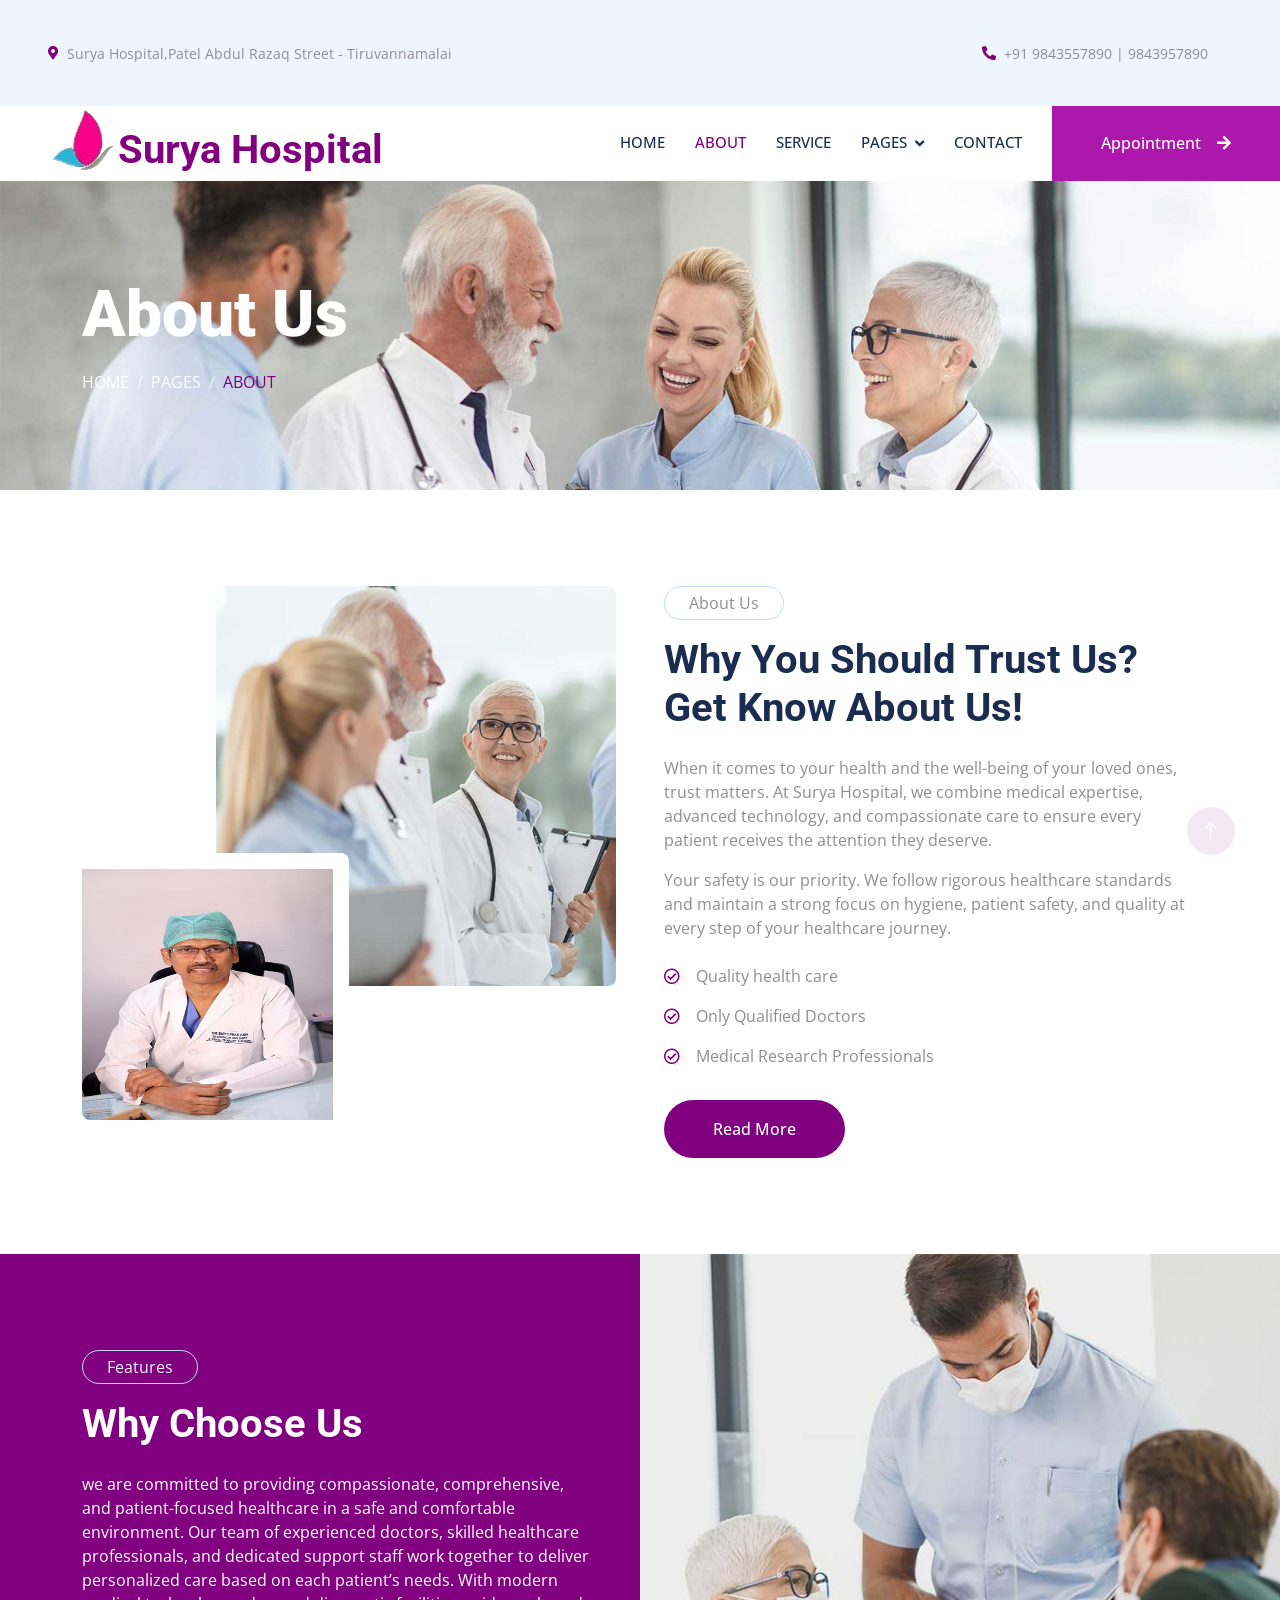
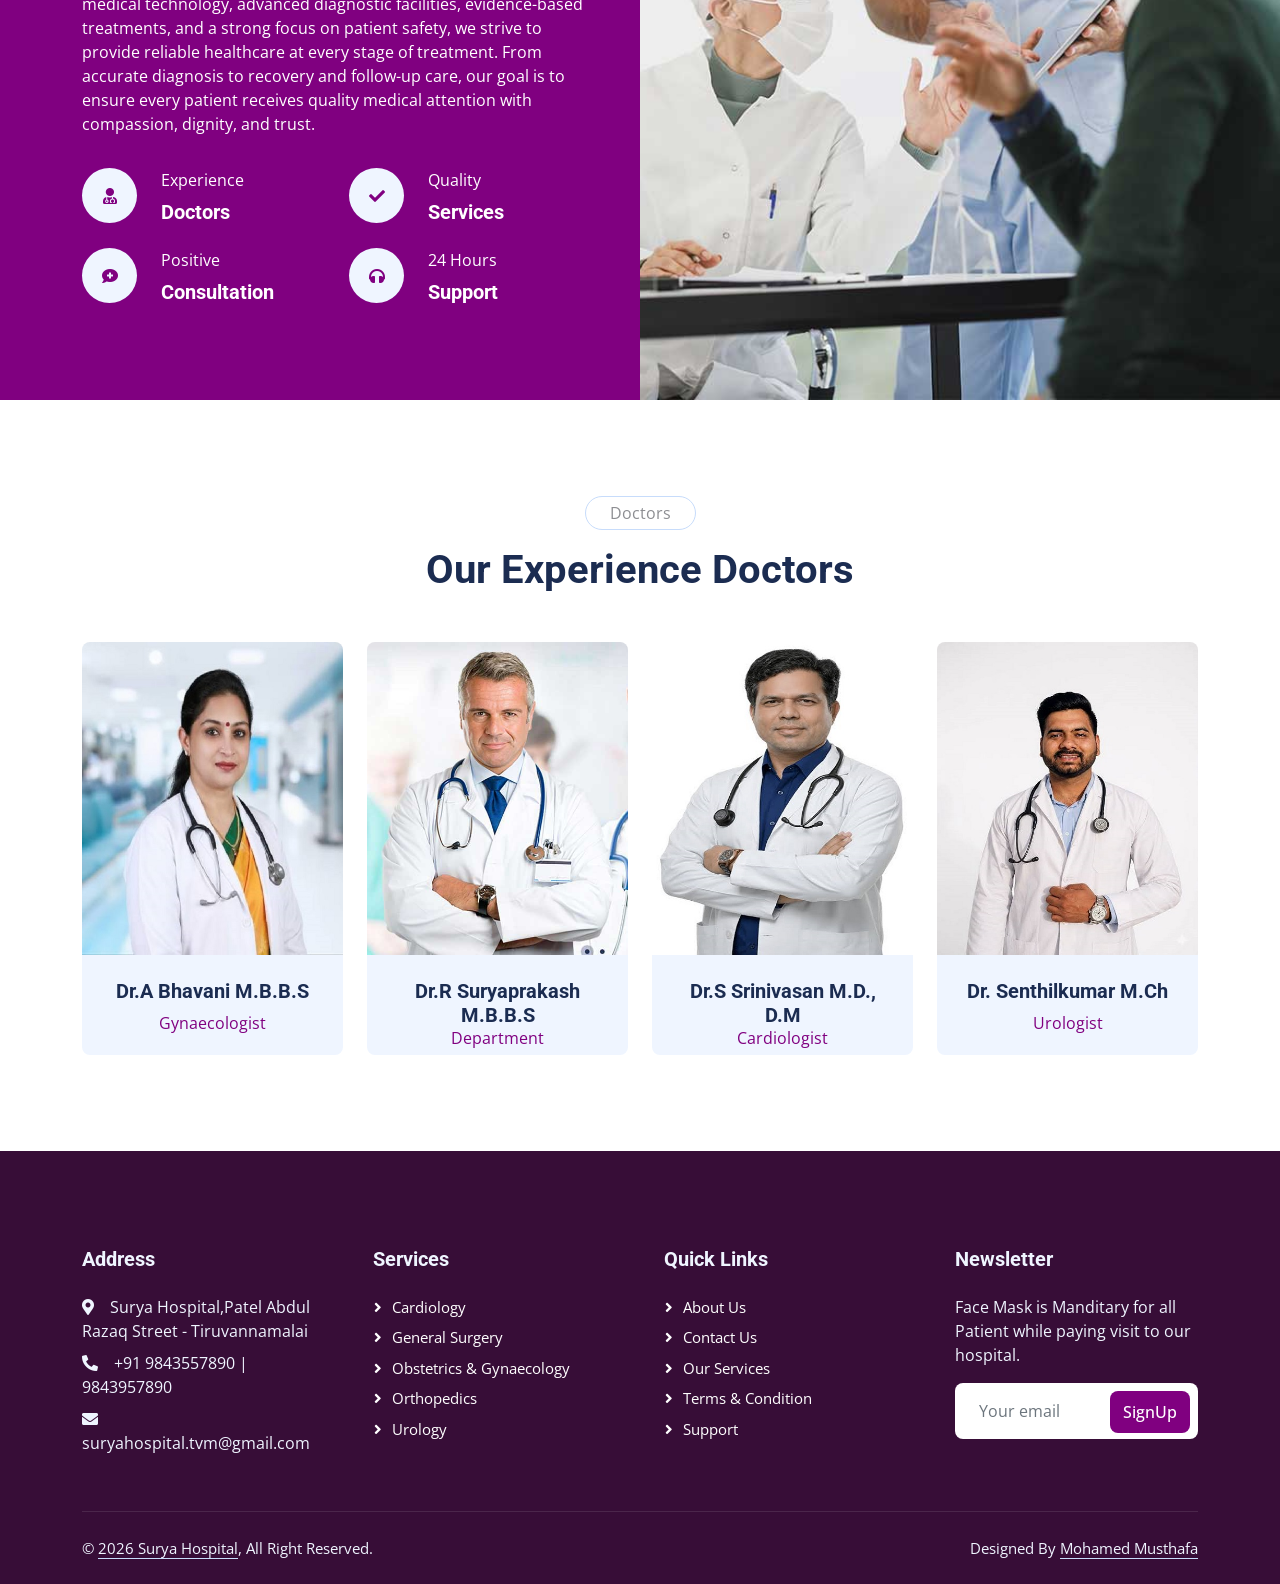
<file: about.html>
<!DOCTYPE html>
<html lang="en">

<head>
    <meta charset="utf-8">
    <title>Surya_Hospital_Tiruvannamalai</title>
    <meta content="width=device-width, initial-scale=1.0" name="viewport">
    <meta content="" name="keywords">
    <meta content="" name="description">

    <!-- Favicon -->
    <link href="img/favicon.ico" rel="icon">

    <!-- Google Web Fonts -->
    <link rel="preconnect" href="https://fonts.googleapis.com">
    <link rel="preconnect" href="https://fonts.gstatic.com" crossorigin>
    <link href="https://fonts.googleapis.com/css2?family=Open+Sans:wght@400;500&family=Roboto:wght@500;700;900&display=swap" rel="stylesheet"> 

    <!-- Icon Font Stylesheet -->
    <link href="https://cdnjs.cloudflare.com/ajax/libs/font-awesome/5.10.0/css/all.min.css" rel="stylesheet">
    <link href="https://cdn.jsdelivr.net/npm/bootstrap-icons@1.4.1/font/bootstrap-icons.css" rel="stylesheet">

    <!-- Libraries Stylesheet -->
    <link href="lib/animate/animate.min.css" rel="stylesheet">
    <link href="lib/owlcarousel/assets/owl.carousel.min.css" rel="stylesheet">
    <link href="lib/tempusdominus/css/tempusdominus-bootstrap-4.min.css" rel="stylesheet" />

    <!-- Customized Bootstrap Stylesheet -->
    <link href="css/bootstrap.min.css" rel="stylesheet">

    <!-- Stylesheet Link -->
    <link href="css/style.css" rel="stylesheet">
</head>

<body>
    <!-- Spinner Start -->
    <div id="spinner" class="show bg-white position-fixed translate-middle w-100 vh-100 top-50 start-50 d-flex align-items-center justify-content-center">
        <div class="spinner-grow " style="width: 3rem; height: 3rem; color:purple;" role="status">
            <span class="sr-only">Loading...</span>
        </div>
    </div>
    <!-- Spinner End -->


    <!-- Topbar Start -->
    <div class="container-fluid bg-light p-0 wow fadeIn" data-wow-delay="0.1s">
        <div class="row gx-0 d-none d-lg-flex">
            <div class="col-lg-7 px-5 text-start">
                <div class="h-100 d-inline-flex align-items-center py-3 me-4">
                    <small class="fa fa-map-marker-alt  me-2" style="color: purple;"></small>
                    <small>Surya Hospital,Patel Abdul Razaq Street - Tiruvannamalai</small>
                </div>
                <div class="h-100 d-inline-flex align-items-center py-3">
                    <small class="far fa-clock  me-2"style="color: purple;"></small>
                    <small>Mon - Sat : 09.00 AM - 09.00 PM</small>
                </div>
            </div>
            <div class="col-lg-5 px-5 text-end">
                <div class="h-100 d-inline-flex align-items-center py-3 me-4">
                    <small class="fa fa-phone-alt  me-2"style="color: purple;"></small>
                    <small>+91 9843557890 |  9843957890 </small>
                </div>
            </div>
        </div>
    </div>
    <!-- Topbar End -->


    <!-- Navbar Start -->
    <nav class="navbar navbar-expand-lg bg-white navbar-light sticky-top p-0 wow fadeIn" data-wow-delay="0.1s">
        <a href="index.html" class="navbar-brand d-flex align-items-center px-4 px-lg-5">
            <h1 class="mt-4" style="color: purple;"><img class="mb-4" src="img/logo.png">Surya Hospital</h1>
        </a>
        
        <button type="button" class="navbar-toggler me-4" data-bs-toggle="collapse" data-bs-target="#navbarCollapse">
            <span class="navbar-toggler-icon"></span>
        </button>
        <div class="collapse navbar-collapse" id="navbarCollapse">
            <div class="navbar-nav ms-auto p-4 p-lg-0">
                <a href="index.html" class="nav-item nav-link ">Home</a>
                <a href="about.html" class="nav-item nav-link active"style="color: purple;">About</a>
                <a href="service.html" class="nav-item nav-link">Service</a>
                <div class="nav-item dropdown">
                    <a href="#" class="nav-link dropdown-toggle" data-bs-toggle="dropdown">Pages</a>
                    <div class="dropdown-menu rounded-0 rounded-bottom m-0">
                        <a href="feature.html" class="dropdown-item">Feature</a>
                        <a href="team.html" class="dropdown-item">Our Doctor</a>
                        <a href="appointment.html" class="dropdown-item">Appointment</a>
                        <a href="404.html" class="dropdown-item">404 Page</a>
                    </div>
                </div>
                <a href="contact.html" class="nav-item nav-link">Contact</a>
            </div>
            <a href="" class="btn rounded-0 py-4 px-lg-5 d-none d-lg-block" style="background-color: rgb(172, 24, 172); color: #fff;">Appointment<i class="fa fa-arrow-right ms-3"></i></a>
        </div>
    </nav>
    <!-- Navbar End -->


    <!-- Page Header Start -->
    <div class="container-fluid page-header py-5 mb-5 wow fadeIn" data-wow-delay="0.1s">
        <div class="container py-5">
            <h1 class="display-3 text-white mb-3 animated slideInDown">About Us</h1>
            <nav aria-label="breadcrumb animated slideInDown">
                <ol class="breadcrumb text-uppercase mb-0">
                    <li class="breadcrumb-item"><a class="text-white" href="#">Home</a></li>
                    <li class="breadcrumb-item"><a class="text-white" href="#">Pages</a></li>
                    <li class="breadcrumb-item  active" aria-current="page"style="color:purple;">About</li>
                </ol>
            </nav>
        </div>
    </div>
    <!-- Page Header End -->


    <!-- About Start -->
    <div class="container-xxl py-5">
        <div class="container">
            <div class="row g-5">
                <div class="col-lg-6 wow fadeIn" data-wow-delay="0.1s">
                    <div class="d-flex flex-column">
                        <img class="img-fluid rounded w-75 align-self-end" src="img/about-1.jpg" alt="">
                        <img class="img-fluid rounded w-50 bg-white pt-3 pe-3" src="img/about-2.jpg" alt="" style="margin-top: -25%;">
                    </div>
                </div>
                <div class="col-lg-6 wow fadeIn" data-wow-delay="0.5s">
                    <p class="d-inline-block border rounded-pill py-1 px-4">About Us</p>
                    <h1 class="mb-4">Why You Should Trust Us? Get Know About Us!</h1>
                    <p>When it comes to your health and the well-being of your loved ones, trust matters. At Surya Hospital, we combine medical expertise, advanced technology, and compassionate care to ensure every patient receives the attention they deserve.</p>
                    <p class="mb-4">Your safety is our priority. We follow rigorous healthcare standards and maintain a strong focus on hygiene, patient safety, and quality at every step of your healthcare journey.</p>
                    <p><i class="far fa-check-circle  me-3" style="color: purple;"></i>Quality health care</p>
                    <p><i class="far fa-check-circle  me-3" style="color: purple;"></i>Only Qualified Doctors</p>
                    <p><i class="far fa-check-circle  me-3" style="color: purple;"></i>Medical Research Professionals</p>
                    <a class="btn  rounded-pill py-3 px-5 mt-3" href="service" style="background-color: purple; color: #fff;">Read More</a>
                </div>
            </div>
        </div>
    </div>
    <!-- About End -->


    <!-- Feature Start -->
    <div class="container-fluid  overflow-hidden my-5 px-lg-0" style="background-color:purple">
        <div class="container feature px-lg-0">
            <div class="row g-0 mx-lg-0">
                <div class="col-lg-6 feature-text py-5 wow fadeIn" data-wow-delay="0.1s">
                    <div class="p-lg-5 ps-lg-0">
                        <p class="d-inline-block border rounded-pill text-light py-1 px-4">Features</p>
                        <h1 class="text-white mb-4">Why Choose Us</h1>
                        <p class="text-white mb-4 pb-2">we are committed to providing compassionate, comprehensive, and patient-focused healthcare in a safe and comfortable environment. Our team of experienced doctors, skilled healthcare professionals, and dedicated support staff work together to deliver personalized care based on each patient’s needs. With modern medical technology, advanced diagnostic facilities, evidence-based treatments, and a strong focus on patient safety, we strive to provide reliable healthcare at every stage of treatment. From accurate diagnosis to recovery and follow-up care, our goal is to ensure every patient receives quality medical attention with compassion, dignity, and trust.</p>
                        <div class="row g-4">
                            <div class="col-6">
                                <div class="d-flex align-items-center">
                                    <div class="d-flex flex-shrink-0 align-items-center justify-content-center rounded-circle bg-light" style="width: 55px; height: 55px;">
                                        <i class="fa fa-user-md "style="color: purple;"></i>
                                    </div>
                                    <div class="ms-4">
                                        <p class="text-white mb-2">Experience</p>
                                        <h5 class="text-white mb-0">Doctors</h5>
                                    </div>
                                </div>
                            </div>
                            <div class="col-6">
                                <div class="d-flex align-items-center">
                                    <div class="d-flex flex-shrink-0 align-items-center justify-content-center rounded-circle bg-light" style="width: 55px; height: 55px;">
                                        <i class="fa fa-check"style="color: purple;"></i>
                                    </div>
                                    <div class="ms-4">
                                        <p class="text-white mb-2">Quality</p>
                                        <h5 class="text-white mb-0">Services</h5>
                                    </div>
                                </div>
                            </div>
                            <div class="col-6">
                                <div class="d-flex align-items-center">
                                    <div class="d-flex flex-shrink-0 align-items-center justify-content-center rounded-circle bg-light" style="width: 55px; height: 55px;">
                                        <i class="fa fa-comment-medical"style="color: purple;"></i>
                                    </div>
                                    <div class="ms-4">
                                        <p class="text-white mb-2">Positive</p>
                                        <h5 class="text-white mb-0">Consultation</h5>
                                    </div>
                                </div>
                            </div>
                            <div class="col-6">
                                <div class="d-flex align-items-center">
                                    <div class="d-flex flex-shrink-0 align-items-center justify-content-center rounded-circle bg-light" style="width: 55px; height: 55px;">
                                        <i class="fa fa-headphones"style="color: purple;"></i>
                                    </div>
                                    <div class="ms-4">
                                        <p class="text-white mb-2">24 Hours</p>
                                        <h5 class="text-white mb-0">Support</h5>
                                    </div>
                                </div>
                            </div>
                        </div>
                    </div>
                </div>
                <div class="col-lg-6 pe-lg-0 wow fadeIn" data-wow-delay="0.5s" style="min-height: 400px;">
                    <div class="position-relative h-100">
                        <img class="position-absolute img-fluid w-100 h-100" src="img/feature.jpg" style="object-fit: cover;" alt="">
                    </div>
                </div>
            </div>
        </div>
    </div>
    <!-- Feature End -->


    <!-- Team Start -->
    <div class="container-xxl py-5">
        <div class="container">
            <div class="text-center mx-auto mb-5 wow fadeInUp" data-wow-delay="0.1s" style="max-width: 600px;">
                <p class="d-inline-block border rounded-pill py-1 px-4">Doctors</p>
                <h1>Our Experience Doctors</h1>
            </div>
            <div class="row g-4">
                <div class="col-lg-3 col-md-6 wow fadeInUp" data-wow-delay="0.1s">
                    <div class="team-item position-relative rounded overflow-hidden">
                        <div class="overflow-hidden">
                            <img class="img-fluid" src="img/team-1.jpg" alt="">
                        </div>
                        <div class="team-text bg-light text-center p-4">
                            <h5>Dr.A Bhavani M.B.B.S</h5>
                            <p style="color: purple;">Gynaecologist</p>
                        </div>
                    </div>
                </div>
                <div class="col-lg-3 col-md-6 wow fadeInUp" data-wow-delay="0.3s">
                    <div class="team-item position-relative rounded overflow-hidden">
                        <div class="overflow-hidden">
                            <img class="img-fluid" src="img/team-2.jpg" alt="">
                        </div>
                        <div class="team-text bg-light text-center p-4">
                            <h5 style="margin-bottom: -1px;">Dr.R Suryaprakash M.B.B.S</h5>
                            <p style="color: purple;">Department</p>
                        </div>
                    </div>
                </div>
                <div class="col-lg-3 col-md-6 wow fadeInUp" data-wow-delay="0.5s">
                    <div class="team-item position-relative rounded overflow-hidden">
                        <div class="overflow-hidden">
                            <img class="img-fluid" src="img/team-3.jfif" alt="">
                        </div>
                        <div class="team-text bg-light text-center p-4">
                            <h5 style="margin-bottom: -1px;">Dr.S Srinivasan M.D., D.M</h5>
                            <p style="color: purple; margin-bottom: 5px;">Cardiologist</p>
                        </div>
                    </div>
                </div>
                <div class="col-lg-3 col-md-6 wow fadeInUp" data-wow-delay="0.7s">
                    <div class="team-item position-relative rounded overflow-hidden">
                        <div class="overflow-hidden">
                            <img class="img-fluid" src="img/team-4.jpg" alt="">
                        </div>
                        <div class="team-text bg-light text-center p-4">
                            <h5>Dr. Senthilkumar M.Ch</h5>
                            <p style="color: purple;">Urologist</p>
                        </div>
                    </div>
                </div>
            </div>
        </div>
    </div>
    <!-- Team End -->

    <!-- Footer Start -->
    <div class="container-fluid  text-light footer mt-5 pt-5 wow fadeIn" data-wow-delay="0.1s" style="background-color: rgb(55, 13, 55);">
        <div class="container py-5">
            <div class="row g-5">
                <div class="col-lg-3 col-md-6">
                    <h5 class="text-light mb-4">Address</h5>
                    <p class="mb-2"><i class="fa fa-map-marker-alt me-3"></i>Surya Hospital,Patel Abdul Razaq Street - Tiruvannamalai</p>
                    <p class="mb-2"><i class="fa fa-phone-alt me-3"></i>+91 9843557890 | 9843957890</p>
                    <p class="mb-2"><i class="fa fa-envelope me-3"></i>suryahospital.tvm@gmail.com</p>
                </div>
                <div class="col-lg-3 col-md-6">
                    <h5 class="text-light mb-4">Services</h5>
                    <a class="btn btn-link" href="">Cardiology</a>
                    <a class="btn btn-link" href="">General Surgery</a>
                    <a class="btn btn-link" href="">Obstetrics & Gynaecology</a>
                    <a class="btn btn-link" href="">Orthopedics</a>
                    <a class="btn btn-link" href="">Urology</a>
                </div>
                <div class="col-lg-3 col-md-6">
                    <h5 class="text-light mb-4">Quick Links</h5>
                    <a class="btn btn-link" href="">About Us</a>
                    <a class="btn btn-link" href="">Contact Us</a>
                    <a class="btn btn-link" href="">Our Services</a>
                    <a class="btn btn-link" href="">Terms & Condition</a>
                    <a class="btn btn-link" href="">Support</a>
                </div>
                <div class="col-lg-3 col-md-6">
                    <h5 class="text-light mb-4">Newsletter</h5>
                    <p>Face Mask is Manditary for all Patient while paying visit to our hospital.</p>
                    <div class="position-relative mx-auto" style="max-width: 400px;">
                        <input class="form-control border-0 w-100 py-3 ps-4 pe-5" type="text" placeholder="Your email">
                        <button type="button" class="btn  py-2 position-absolute top-0 end-0 mt-2 me-2" style="background-color: purple; color: #fff;">SignUp</button>
                    </div>
                </div>
            </div>
        </div>
        <div class="container">
            <div class="copyright">
                <div class="row">
                    <div class="col-md-6 text-center text-md-start mb-3 mb-md-0">
                        &copy; <a class="border-bottom" href="#">2026 Surya Hospital</a>, All Right Reserved.
                    </div>
                    <div class="col-md-6 text-center text-md-end">
                        
                        Designed By <a class="border-bottom" href="https://htmlcodex.com">Mohamed Musthafa</a>
                    </div>
                </div>
            </div>
        </div>
    </div>
    <!-- Footer End -->


    <!-- Back to Top -->
    <a href="#" class="btn btn-lg  btn-lg-square rounded-circle back-to-top"style="background-color: purple; color: #fff;"><i class="bi bi-arrow-up"></i></a>


    <!-- JavaScript Libraries -->
    <script src="https://code.jquery.com/jquery-3.4.1.min.js"></script>
    <script src="https://cdn.jsdelivr.net/npm/bootstrap@5.0.0/dist/js/bootstrap.bundle.min.js"></script>
    <script src="lib/wow/wow.min.js"></script>
    <script src="lib/easing/easing.min.js"></script>
    <script src="lib/waypoints/waypoints.min.js"></script>
    <script src="lib/counterup/counterup.min.js"></script>
    <script src="lib/owlcarousel/owl.carousel.min.js"></script>
    <script src="lib/tempusdominus/js/moment.min.js"></script>
    <script src="lib/tempusdominus/js/moment-timezone.min.js"></script>
    <script src="lib/tempusdominus/js/tempusdominus-bootstrap-4.min.js"></script>

    <!-- JavaScript-->
    <script src="js/main.js"></script>
</body>

</html>
</file>
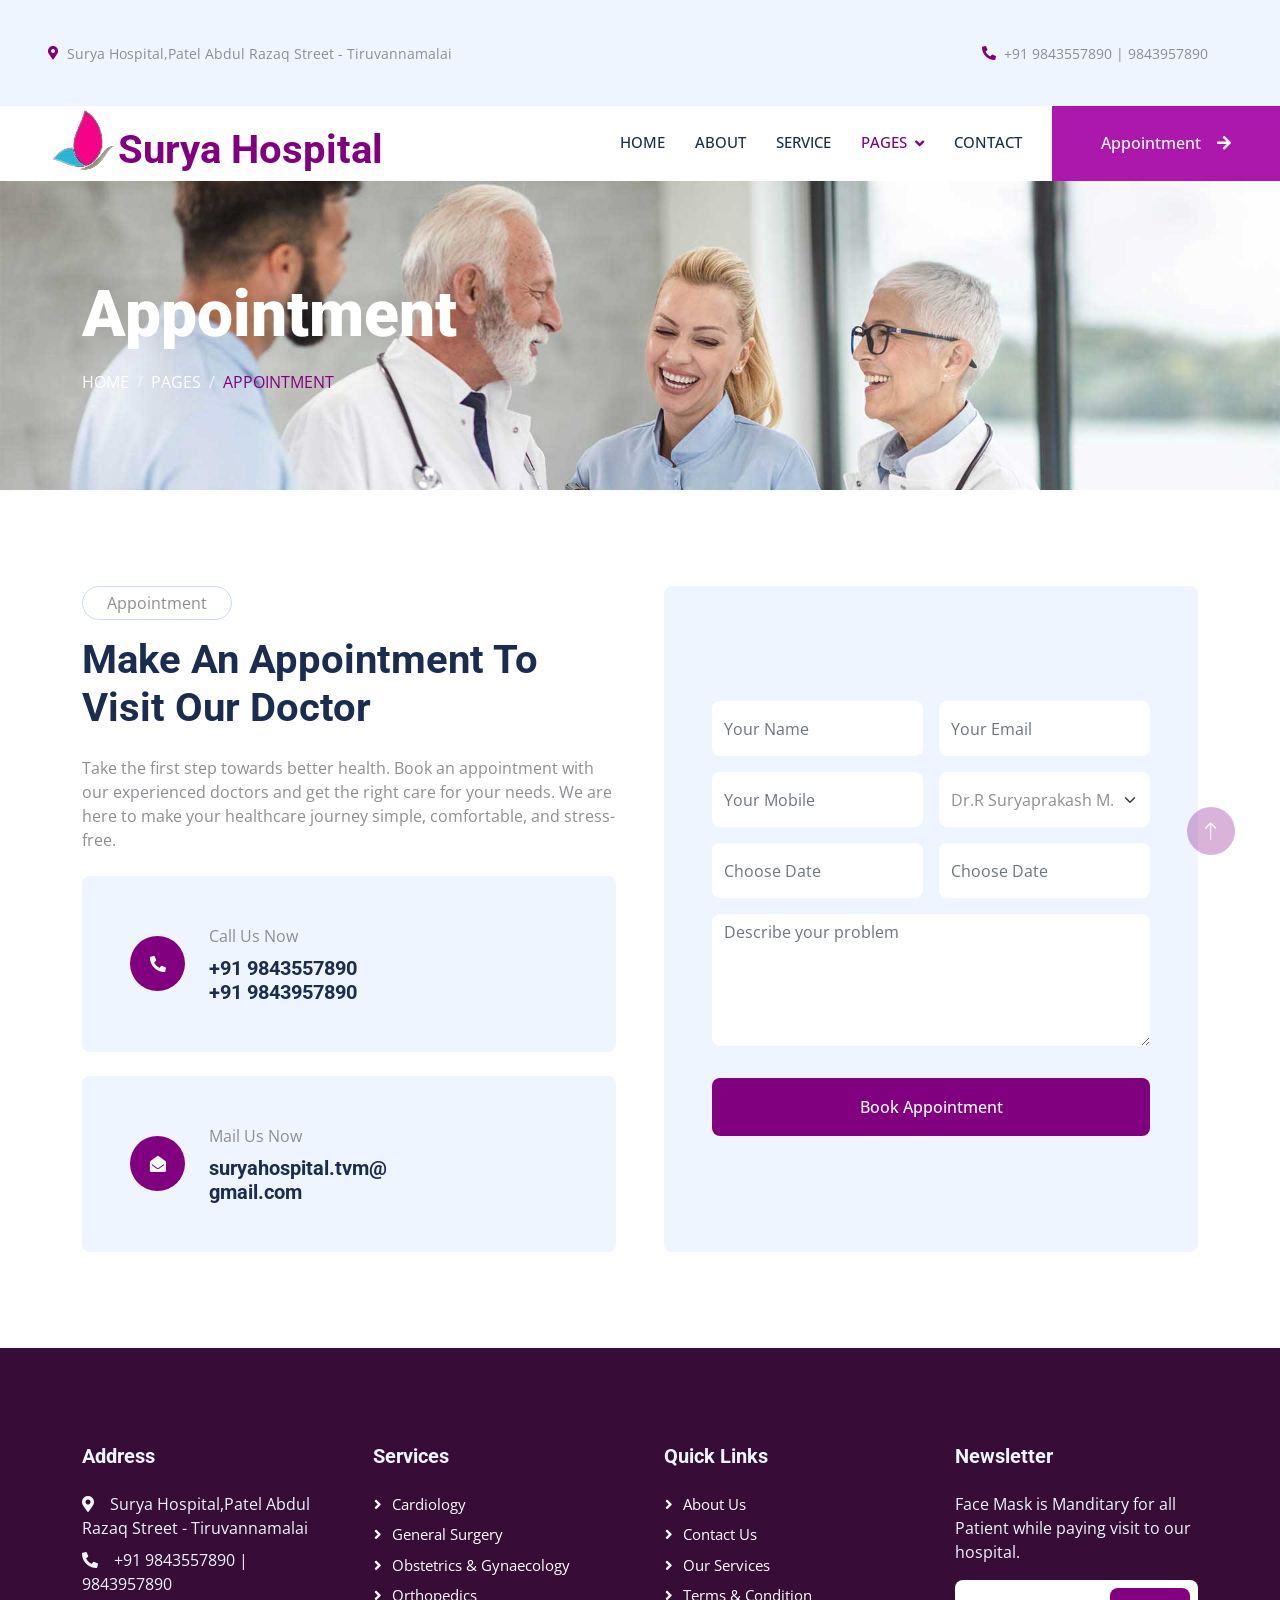
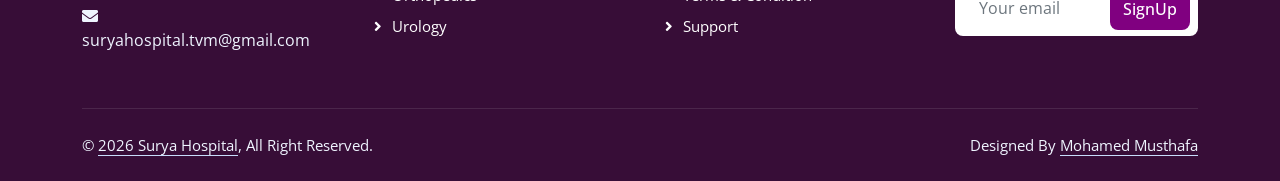
<file: appointment.html>
<!DOCTYPE html>
<html lang="en">

<head>
    <meta charset="utf-8">
    <title>Surya_Hospital_Tiruvannamalai</title>
    <meta content="width=device-width, initial-scale=1.0" name="viewport">
    <meta content="" name="keywords">
    <meta content="" name="description">

    <!-- Favicon -->
    <link href="img/favicon.ico" rel="icon">

    <!-- Google Web Fonts -->
    <link rel="preconnect" href="https://fonts.googleapis.com">
    <link rel="preconnect" href="https://fonts.gstatic.com" crossorigin>
    <link href="https://fonts.googleapis.com/css2?family=Open+Sans:wght@400;500&family=Roboto:wght@500;700;900&display=swap" rel="stylesheet"> 

    <!-- Icon Font Stylesheet -->
    <link href="https://cdnjs.cloudflare.com/ajax/libs/font-awesome/5.10.0/css/all.min.css" rel="stylesheet">
    <link href="https://cdn.jsdelivr.net/npm/bootstrap-icons@1.4.1/font/bootstrap-icons.css" rel="stylesheet">

    <!-- Libraries Stylesheet -->
    <link href="lib/animate/animate.min.css" rel="stylesheet">
    <link href="lib/owlcarousel/assets/owl.carousel.min.css" rel="stylesheet">
    <link href="lib/tempusdominus/css/tempusdominus-bootstrap-4.min.css" rel="stylesheet" />

    <!-- Customized Bootstrap Stylesheet -->
    <link href="css/bootstrap.min.css" rel="stylesheet">

    <!-- Stylesheet Link -->
    <link href="css/style.css" rel="stylesheet">
</head>

<body>
    <!-- Spinner Start -->
    <div id="spinner" class="show bg-white position-fixed translate-middle w-100 vh-100 top-50 start-50 d-flex align-items-center justify-content-center">
        <div class="spinner-grow " style="width: 3rem; height: 3rem; color:purple;" role="status">
            <span class="sr-only">Loading...</span>
        </div>
    </div>
    <!-- Spinner End -->


    <!-- Topbar Start -->
    <div class="container-fluid bg-light p-0 wow fadeIn" data-wow-delay="0.1s">
        <div class="row gx-0 d-none d-lg-flex">
            <div class="col-lg-7 px-5 text-start">
                <div class="h-100 d-inline-flex align-items-center py-3 me-4">
                    <small class="fa fa-map-marker-alt  me-2" style="color: purple;"></small>
                    <small>Surya Hospital,Patel Abdul Razaq Street - Tiruvannamalai</small>
                </div>
                <div class="h-100 d-inline-flex align-items-center py-3">
                    <small class="far fa-clock  me-2"style="color: purple;"></small>
                    <small>Mon - Sat : 09.00 AM - 09.00 PM</small>
                </div>
            </div>
            <div class="col-lg-5 px-5 text-end">
                <div class="h-100 d-inline-flex align-items-center py-3 me-4">
                    <small class="fa fa-phone-alt  me-2"style="color: purple;"></small>
                    <small>+91 9843557890 |  9843957890 </small>

                </div>
                


            </div>
        </div>
    </div>
    <!-- Topbar End -->


    <!-- Navbar Start -->
    <nav class="navbar navbar-expand-lg bg-white navbar-light sticky-top p-0 wow fadeIn" data-wow-delay="0.1s">
        <a href="index.html" class="navbar-brand d-flex align-items-center px-4 px-lg-5">
            <h1 class="mt-4" style="color: purple;"><img class="mb-4" src="img/logo.png">Surya Hospital</h1>
        </a>
        
        <button type="button" class="navbar-toggler me-4" data-bs-toggle="collapse" data-bs-target="#navbarCollapse">
            <span class="navbar-toggler-icon"></span>
        </button>
        <div class="collapse navbar-collapse" id="navbarCollapse">
            <div class="navbar-nav ms-auto p-4 p-lg-0">
                <a href="index.html" class="nav-item nav-link">Home</a>
                <a href="about.html" class="nav-item nav-link">About</a>
                <a href="service.html" class="nav-item nav-link">Service</a>
                <div class="nav-item dropdown">
                    <a href="#" class="nav-link dropdown-toggle active" data-bs-toggle="dropdown"style="color: purple;">Pages</a>
                    <div class="dropdown-menu rounded-0 rounded-bottom m-0">
                        <a href="feature.html" class="dropdown-item">Feature</a>
                        <a href="team.html" class="dropdown-item">Our Doctor</a>
                        <a href="appointment.html" class="dropdown-item">Appointment</a>
                        <a href="404.html" class="dropdown-item">404 Page</a>
                    </div>
                </div>
                <a href="contact.html" class="nav-item nav-link">Contact</a>
            </div>
            <a href="" class="btn rounded-0 py-4 px-lg-5 d-none d-lg-block" style="background-color: rgb(172, 24, 172); color: #fff;">Appointment<i class="fa fa-arrow-right ms-3"></i></a>
        </div>
    </nav>
    <!-- Navbar End -->


    <!-- Page Header Start -->
    <div class="container-fluid page-header py-5 mb-5 wow fadeIn" data-wow-delay="0.1s">
        <div class="container py-5">
            <h1 class="display-3 text-white mb-3 animated slideInDown">Appointment</h1>
            <nav aria-label="breadcrumb animated slideInDown">
                <ol class="breadcrumb text-uppercase mb-0">
                    <li class="breadcrumb-item"><a class="text-white" href="#">Home</a></li>
                    <li class="breadcrumb-item"><a class="text-white" href="#">Pages</a></li>
                    <li class="breadcrumb-item  active" aria-current="page"style="color:purple;">Appointment</li>
                </ol>
            </nav>
        </div>
    </div>
    <!-- Page Header End -->


    <!-- Appointment Start -->
    <div class="container-xxl py-5">
        <div class="container">
            <div class="row g-5">
                <div class="col-lg-6 wow fadeInUp" data-wow-delay="0.1s">
                    <p class="d-inline-block border rounded-pill py-1 px-4">Appointment</p>
                    <h1 class="mb-4">Make An Appointment To Visit Our Doctor</h1>
                    <p class="mb-4">Take the first step towards better health. Book an appointment with our experienced doctors and get the right care for your needs. We are here to make your healthcare journey simple, comfortable, and stress-free.</p>
                    <div class="bg-light rounded d-flex align-items-center p-5 mb-4">
                        <div class="d-flex flex-shrink-0 align-items-center justify-content-center rounded-circle " style="width: 55px; height: 55px;background-color: purple;">
                            <i class="fa fa-phone-alt "style="color: #fff;"></i>
                        </div>
                        <div class="ms-4">
                            <p class="mb-2">Call Us Now</p>
                            <h5 class="mb-0">+91 9843557890 <br> +91 9843957890 </h5>
                        </div>
                    </div>
                    <div class="bg-light rounded d-flex align-items-center p-5">
                        <div class="d-flex flex-shrink-0 align-items-center justify-content-center rounded-circle " style="width: 55px; height: 55px;background-color: purple;">
                            <i class="fa fa-envelope-open "style="color: #fff;"></i>
                        </div>
                        <div class="ms-4">
                            <p class="mb-2">Mail Us Now</p>
                            <h5 class="mb-0">suryahospital.tvm@<br>gmail.com</h5>
                        </div>
                    </div>
                </div>
                <div class="col-lg-6 wow fadeInUp" data-wow-delay="0.5s">
                    <div class="bg-light rounded h-100 d-flex align-items-center p-5">
                        <form>
                            <div class="row g-3">
                                <div class="col-12 col-sm-6">
                                    <input type="text" class="form-control border-0" placeholder="Your Name" style="height: 55px;">
                                </div>
                                <div class="col-12 col-sm-6">
                                    <input type="email" class="form-control border-0" placeholder="Your Email" style="height: 55px;">
                                </div>
                                <div class="col-12 col-sm-6">
                                    <input type="text" class="form-control border-0" placeholder="Your Mobile" style="height: 55px;">
                                </div>
                                <div class="col-12 col-sm-6">
                                    <select class="form-select border-0" style="height: 55px;">
                                        <option selected>Dr.R Suryaprakash M.B.B.S (General Surgeon)</option>
                                        <option value="1">Dr.A Bhavani M.B.B.S (Gynaecologist)</option>
                                        <option value="2">Dr.R Suryaprakash M.B.B.S (cardio)</option>
                                        <option value="3">Dr. Senthilkumar M.Ch (urology)</option>
                                    </select>
                                </div>
                                <div class="col-12 col-sm-6">
                                    <div class="date" id="date" data-target-input="nearest">
                                        <input type="text"
                                            class="form-control border-0 datetimepicker-input"
                                            placeholder="Choose Date" data-target="#date" data-toggle="datetimepicker" style="height: 55px;">
                                    </div>
                                </div>
                                <div class="col-12 col-sm-6">
                                    <div class="time" id="time" data-target-input="nearest">
                                        <input type="text"
                                            class="form-control border-0 datetimepicker-input"
                                            placeholder="Choose Date" data-target="#time" data-toggle="datetimepicker" style="height: 55px;">
                                    </div>
                                </div>
                                <div class="col-12">
                                    <textarea class="form-control border-0" rows="5" placeholder="Describe your problem"></textarea>
                                </div>
                                <div class="col-12">
                                    <button class="btn  w-100 py-3 mt-3" type="submit"style="background-color: purple; color:#fff">Book Appointment</button>
                                </div>
                            </div>
                        </form>
                    </div>
                </div>
            </div>
        </div>
    </div>
    <!-- Appointment End -->
        

    <!-- Footer Start -->
    <div class="container-fluid  text-light footer mt-5 pt-5 wow fadeIn" data-wow-delay="0.1s" style="background-color: rgb(55, 13, 55);">
        <div class="container py-5">
            <div class="row g-5">
                <div class="col-lg-3 col-md-6">
                    <h5 class="text-light mb-4">Address</h5>
                    <p class="mb-2"><i class="fa fa-map-marker-alt me-3"></i>Surya Hospital,Patel Abdul Razaq Street - Tiruvannamalai</p>
                    <p class="mb-2"><i class="fa fa-phone-alt me-3"></i>+91 9843557890 | 9843957890</p>
                    <p class="mb-2"><i class="fa fa-envelope me-3"></i>suryahospital.tvm@gmail.com</p>
                </div>
                <div class="col-lg-3 col-md-6">
                    <h5 class="text-light mb-4">Services</h5>
                    <a class="btn btn-link" href="">Cardiology</a>
                    <a class="btn btn-link" href="">General Surgery</a>
                    <a class="btn btn-link" href="">Obstetrics & Gynaecology</a>
                    <a class="btn btn-link" href="">Orthopedics</a>
                    <a class="btn btn-link" href="">Urology</a>
                </div>
                <div class="col-lg-3 col-md-6">
                    <h5 class="text-light mb-4">Quick Links</h5>
                    <a class="btn btn-link" href="">About Us</a>
                    <a class="btn btn-link" href="">Contact Us</a>
                    <a class="btn btn-link" href="">Our Services</a>
                    <a class="btn btn-link" href="">Terms & Condition</a>
                    <a class="btn btn-link" href="">Support</a>
                </div>
                <div class="col-lg-3 col-md-6">
                    <h5 class="text-light mb-4">Newsletter</h5>
                    <p>Face Mask is Manditary for all Patient while paying visit to our hospital.</p>
                    <div class="position-relative mx-auto" style="max-width: 400px;">
                        <input class="form-control border-0 w-100 py-3 ps-4 pe-5" type="text" placeholder="Your email">
                        <button type="button" class="btn  py-2 position-absolute top-0 end-0 mt-2 me-2" style="background-color: purple; color: #fff;">SignUp</button>
                    </div>
                </div>
            </div>
        </div>
        <div class="container">
            <div class="copyright">
                <div class="row">
                    <div class="col-md-6 text-center text-md-start mb-3 mb-md-0">
                        &copy; <a class="border-bottom" href="#">2026 Surya Hospital</a>, All Right Reserved.
                    </div>
                    <div class="col-md-6 text-center text-md-end">
                        
                        Designed By <a class="border-bottom" href="https://htmlcodex.com">Mohamed Musthafa</a>
                    </div>
                </div>
            </div>
        </div>
    </div>
    <!-- Footer End -->


    <!-- Back to Top -->
    <a href="#" class="btn btn-lg  btn-lg-square rounded-circle back-to-top"style="background-color: purple; color: #fff;"><i class="bi bi-arrow-up"></i></a>


    <!-- JavaScript Libraries -->
    <script src="https://code.jquery.com/jquery-3.4.1.min.js"></script>
    <script src="https://cdn.jsdelivr.net/npm/bootstrap@5.0.0/dist/js/bootstrap.bundle.min.js"></script>
    <script src="lib/wow/wow.min.js"></script>
    <script src="lib/easing/easing.min.js"></script>
    <script src="lib/waypoints/waypoints.min.js"></script>
    <script src="lib/counterup/counterup.min.js"></script>
    <script src="lib/owlcarousel/owl.carousel.min.js"></script>
    <script src="lib/tempusdominus/js/moment.min.js"></script>
    <script src="lib/tempusdominus/js/moment-timezone.min.js"></script>
    <script src="lib/tempusdominus/js/tempusdominus-bootstrap-4.min.js"></script>

    <!-- JavaScript-->
    <script src="js/main.js"></script>
</body>

</html>
</file>
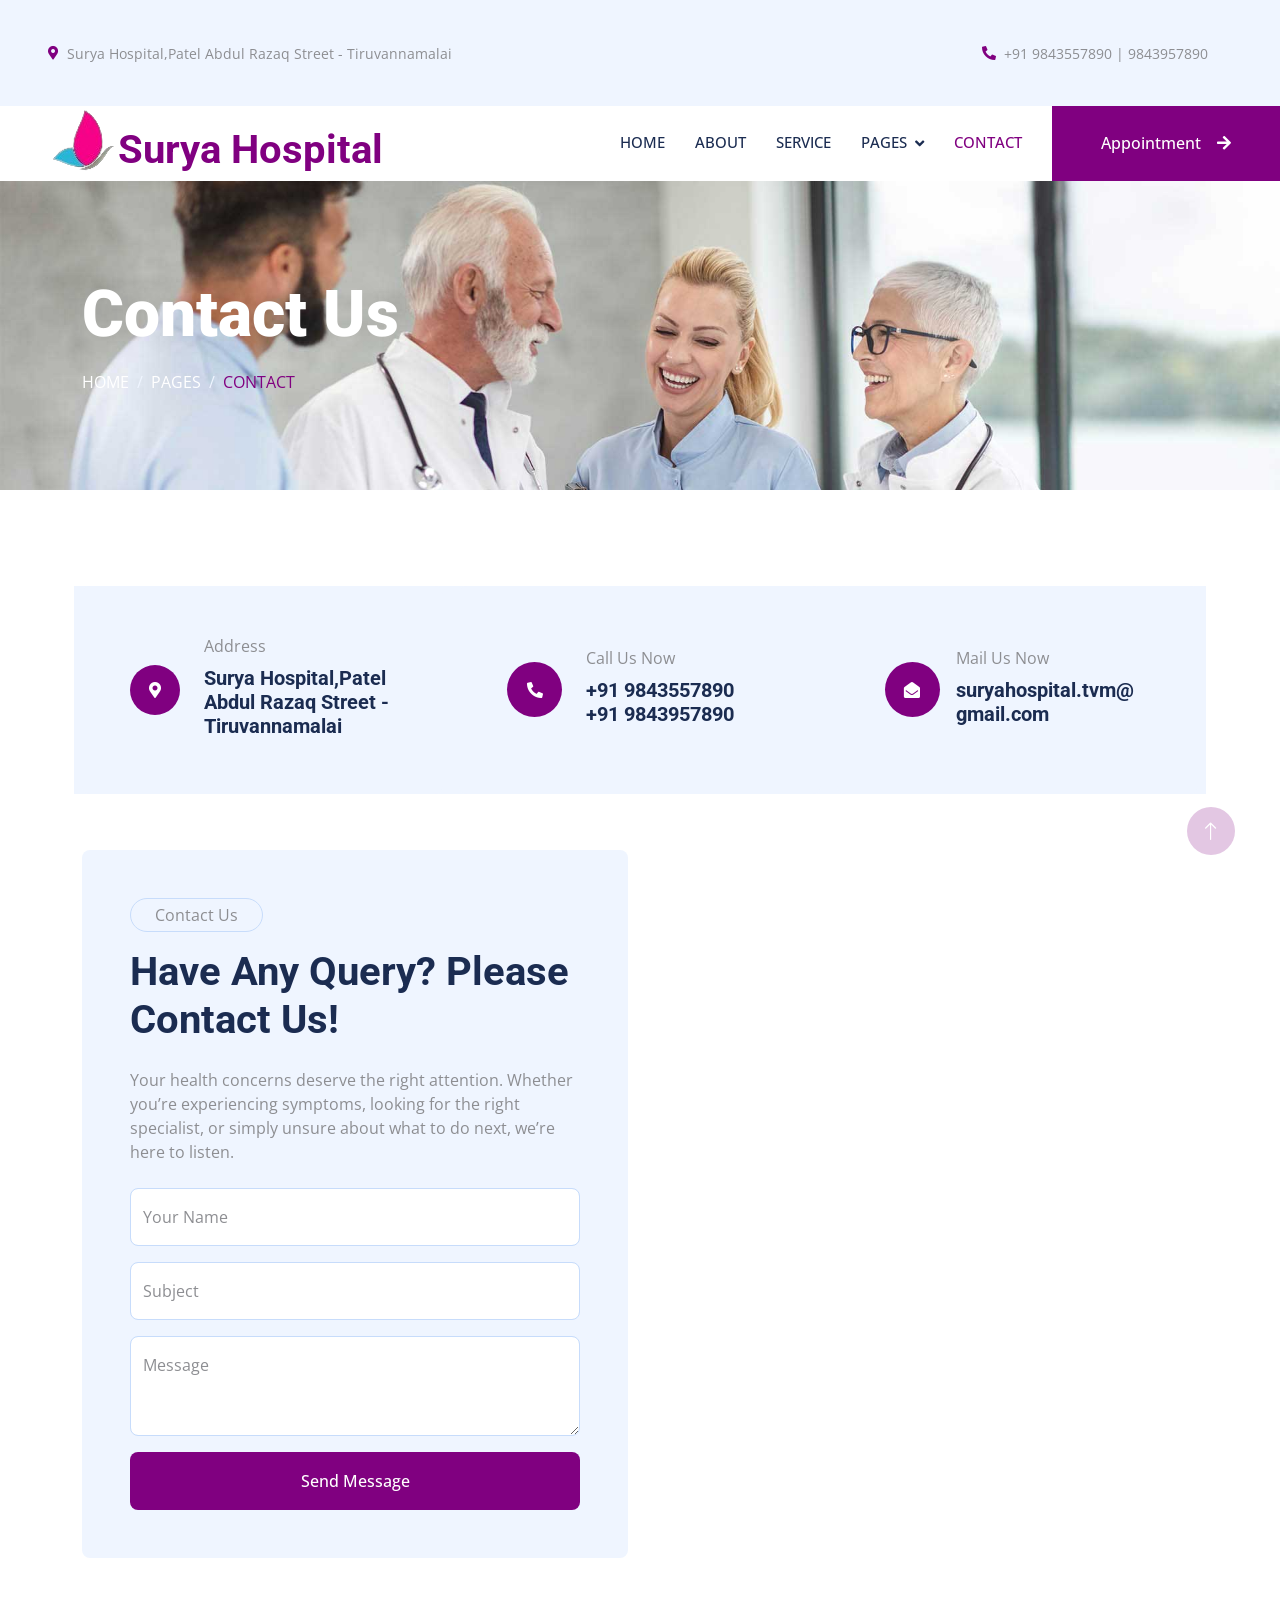
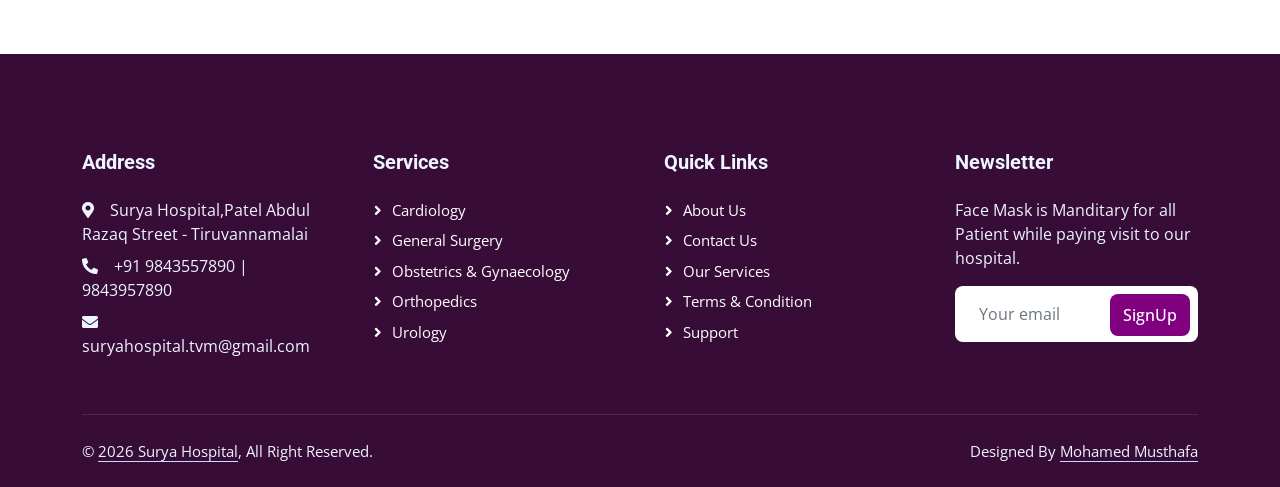
<file: contact.html>
<!DOCTYPE html>
<html lang="en">

<head>
    <meta charset="utf-8">
    <title>Surya_Hospital_Tiruvannamalai</title>
    <meta content="width=device-width, initial-scale=1.0" name="viewport">
    <meta content="" name="keywords">
    <meta content="" name="description">

    <!-- Favicon -->
    <link href="img/favicon.ico" rel="icon">

    <!-- Google Web Fonts -->
    <link rel="preconnect" href="https://fonts.googleapis.com">
    <link rel="preconnect" href="https://fonts.gstatic.com" crossorigin>
    <link href="https://fonts.googleapis.com/css2?family=Open+Sans:wght@400;500&family=Roboto:wght@500;700;900&display=swap" rel="stylesheet"> 

    <!-- Icon Font Stylesheet -->
    <link href="https://cdnjs.cloudflare.com/ajax/libs/font-awesome/5.10.0/css/all.min.css" rel="stylesheet">
    <link href="https://cdn.jsdelivr.net/npm/bootstrap-icons@1.4.1/font/bootstrap-icons.css" rel="stylesheet">

    <!-- Libraries Stylesheet -->
    <link href="lib/animate/animate.min.css" rel="stylesheet">
    <link href="lib/owlcarousel/assets/owl.carousel.min.css" rel="stylesheet">
    <link href="lib/tempusdominus/css/tempusdominus-bootstrap-4.min.css" rel="stylesheet" />

    <!-- Customized Bootstrap Stylesheet -->
    <link href="css/bootstrap.min.css" rel="stylesheet">

    <!-- Stylesheet Link -->
    <link href="css/style.css" rel="stylesheet">
</head>

<body>
    <!-- Spinner Start -->
    <div id="spinner" class="show bg-white position-fixed translate-middle w-100 vh-100 top-50 start-50 d-flex align-items-center justify-content-center">
        <div class="spinner-grow " style="width: 3rem; height: 3rem; color:purple;" role="status">
            <span class="sr-only">Loading...</span>
        </div>
    </div>
    <!-- Spinner End -->


    <!-- Topbar Start -->
    <div class="container-fluid bg-light p-0 wow fadeIn" data-wow-delay="0.1s">
        <div class="row gx-0 d-none d-lg-flex">
            <div class="col-lg-7 px-5 text-start">
                <div class="h-100 d-inline-flex align-items-center py-3 me-4">
                    <small class="fa fa-map-marker-alt  me-2" style="color: purple;"></small>
                    <small>Surya Hospital,Patel Abdul Razaq Street - Tiruvannamalai</small>
                </div>
                <div class="h-100 d-inline-flex align-items-center py-3">
                    <small class="far fa-clock  me-2"style="color: purple;"></small>
                    <small>Mon - Sat : 09.00 AM - 09.00 PM</small>
                </div>
            </div>
            <div class="col-lg-5 px-5 text-end">
                <div class="h-100 d-inline-flex align-items-center py-3 me-4">
                    <small class="fa fa-phone-alt  me-2"style="color: purple;"></small>
                    <small>+91 9843557890 |  9843957890 </small>
                </div>
            
            </div>
        </div>
    </div>
    <!-- Topbar End -->


    <!-- Navbar Start -->
    <nav class="navbar navbar-expand-lg bg-white navbar-light sticky-top p-0 wow fadeIn" data-wow-delay="0.1s">
        <a href="index.html" class="navbar-brand d-flex align-items-center px-4 px-lg-5">
            <h1 class="mt-4" style="color: purple;"><img class="mb-4" src="img/logo.png">Surya Hospital</h1>
        </a>
        <button type="button" class="navbar-toggler me-4" data-bs-toggle="collapse" data-bs-target="#navbarCollapse">
            <span class="navbar-toggler-icon"></span>
        </button>
        <div class="collapse navbar-collapse" id="navbarCollapse">
            <div class="navbar-nav ms-auto p-4 p-lg-0">
                <a href="index.html" class="nav-item nav-link">Home</a>
                <a href="about.html" class="nav-item nav-link">About</a>
                <a href="service.html" class="nav-item nav-link">Service</a>
                <div class="nav-item dropdown">
                    <a href="#" class="nav-link dropdown-toggle" data-bs-toggle="dropdown">Pages</a>
                    <div class="dropdown-menu rounded-0 rounded-bottom m-0">
                        <a href="feature.html" class="dropdown-item">Feature</a>
                        <a href="team.html" class="dropdown-item">Our Doctor</a>
                        <a href="appointment.html" class="dropdown-item">Appointment</a>
                        
                        <a href="404.html" class="dropdown-item">404 Page</a>
                    </div>
                </div>
                <a href="contact.html" class="nav-item nav-link active" style="color: purple;">Contact</a>
            </div>
            <a href="" class="btn rounded-0 py-4 px-lg-5 d-none d-lg-block"style="background-color:purple; color:#fff;">Appointment<i class="fa fa-arrow-right ms-3"></i></a>
        </div>
    </nav>
    <!-- Navbar End -->


    <!-- Page Header Start -->
    <div class="container-fluid page-header py-5 mb-5 wow fadeIn" data-wow-delay="0.1s">
        <div class="container py-5">
            <h1 class="display-3 text-white mb-3 animated slideInDown">Contact Us</h1>
            <nav aria-label="breadcrumb animated slideInDown">
                <ol class="breadcrumb text-uppercase mb-0">
                    <li class="breadcrumb-item"><a class="text-white" href="#">Home</a></li>
                    <li class="breadcrumb-item"><a class="text-white" href="#">Pages</a></li>
                    <li class="breadcrumb-item active" aria-current="page" style="color: purple;">Contact</li>
                </ol>
            </nav>
        </div>
    </div>
    <!-- Page Header End -->


    <!-- Contact Start -->
    <div class="container-xxl py-5">
        <div class="container">
            <div class="row g-3">
                <div class="col-12 col-sm-6 col-md-4 bg-light mb-2">
                    <div class="h-100 bg-light rounded d-flex align-items-center p-5">
                        <div class="d-flex flex-shrink-0 align-items-center justify-content-center rounded-circle" style="width: 50px; height: 50px; background-color: purple;">
                            <i class="fa fa-map-marker-alt" style="color: #fff;"></i>
                        </div>
                        <div class="ms-4">
                            <p class="mb-2">Address</p>
                            <h5>Surya Hospital,Patel Abdul Razaq Street - Tiruvannamalai</h5>
                        </div>
                    </div>
                </div>
                <div class="col-12 col-sm-6 col-md-4 bg-light mb-2">
                    <div class="h-100 bg-light rounded d-flex align-items-center p-5">
                        <div class="d-flex flex-shrink-0 align-items-center justify-content-center rounded-circle" style="width: 55px; height: 55px; background-color: purple;">
                            <i class="fa fa-phone-alt text-white"></i>
                        </div>
                        <div class="ms-4">
                            <p class="mb-2">Call Us Now</p>
                            <h5>+91 9843557890 <br> +91 9843957890 </h5>
                        </div>
                    </div>
                </div>
                <div class="col-12 col-sm-6 col-md-4 bg-light mb-2">
                    <div class="h-100 bg-light rounded d-flex align-items-center p-5">
                        <div class="d-flex flex-shrink-0 align-items-center justify-content-center rounded-circle" style="width: 55px; height: 55px;background-color: purple;">
                            <i class="fa fa-envelope-open text-white"></i>
                        </div>
                        <div class="ms-3">
                            <p class="mb-2">Mail Us Now</p>
                            <h5>suryahospital.tvm@ <br> gmail.com</h5>
                        </div>
                    </div>
                </div>
            </div>
            <div class="row mt-5">
                <div class="col-lg-6 wow fadeIn" data-wow-delay="0.1s">
                    <div class="bg-light rounded p-5">
                        <p class="d-inline-block border rounded-pill py-1 px-4">Contact Us</p>
                        <h1 class="mb-4">Have Any Query? Please Contact Us!</h1>
                        <p class="mb-4">Your health concerns deserve the right attention. Whether you’re experiencing symptoms, looking for the right specialist, or simply unsure about what to do next, we’re here to listen.</p>
                        <form>
                            <div class="row g-3">
                                <div class="col-12">
                                    <div class="form-floating">
                                        <input type="text" class="form-control" id="name" placeholder="Your Name">
                                        <label for="name">Your Name</label>
                                    </div>
                                </div>
                                <div class="col-12">
                                    <div class="form-floating">
                                        <input type="text" class="form-control" id="subject" placeholder="Subject">
                                        <label for="subject">Subject</label>
                                    </div>
                                </div>
                                <div class="col-12">
                                    <div class="form-floating">
                                        <textarea class="form-control" placeholder="Leave a message here" id="message" style="height: 100px"></textarea>
                                        <label for="message">Message</label>
                                    </div>
                                </div>
                                <div class="col-12">
                                    <button class="btn w-100 py-3" type="submit" style="background-color: purple; color: #fff;">Send Message</button>
                                </div>
                            </div>
                        </form>
                    </div>
                </div>
            </div>
        </div>
    </div>
    <!-- Contact End -->


    <!-- Footer Start -->
    <div class="container-fluid  text-light footer mt-5 pt-5 wow fadeIn" data-wow-delay="0.1s" style="background-color: rgb(55, 13, 55);">
        <div class="container py-5">
            <div class="row g-5">
                <div class="col-lg-3 col-md-6">
                    <h5 class="text-light mb-4">Address</h5>
                    <p class="mb-2"><i class="fa fa-map-marker-alt me-3"></i>Surya Hospital,Patel Abdul Razaq Street - Tiruvannamalai</p>
                    <p class="mb-2"><i class="fa fa-phone-alt me-3"></i>+91 9843557890 | 9843957890</p>
                    <p class="mb-2"><i class="fa fa-envelope me-3"></i>suryahospital.tvm@gmail.com</p>
                </div>
                <div class="col-lg-3 col-md-6">
                    <h5 class="text-light mb-4">Services</h5>
                    <a class="btn btn-link" href="">Cardiology</a>
                    <a class="btn btn-link" href="">General Surgery</a>
                    <a class="btn btn-link" href="">Obstetrics & Gynaecology</a>
                    <a class="btn btn-link" href="">Orthopedics</a>
                    <a class="btn btn-link" href="">Urology</a>
                </div>
                <div class="col-lg-3 col-md-6">
                    <h5 class="text-light mb-4">Quick Links</h5>
                    <a class="btn btn-link" href="">About Us</a>
                    <a class="btn btn-link" href="">Contact Us</a>
                    <a class="btn btn-link" href="">Our Services</a>
                    <a class="btn btn-link" href="">Terms & Condition</a>
                    <a class="btn btn-link" href="">Support</a>
                </div>
                <div class="col-lg-3 col-md-6">
                    <h5 class="text-light mb-4">Newsletter</h5>
                    <p>Face Mask is Manditary for all Patient while paying visit to our hospital.</p>
                    <div class="position-relative mx-auto" style="max-width: 400px;">
                        <input class="form-control border-0 w-100 py-3 ps-4 pe-5" type="text" placeholder="Your email">
                        <button type="button" class="btn  py-2 position-absolute top-0 end-0 mt-2 me-2" style="background-color: purple; color: #fff;">SignUp</button>
                    </div>
                </div>
            </div>
        </div>
        <div class="container">
            <div class="copyright">
                <div class="row">
                    <div class="col-md-6 text-center text-md-start mb-3 mb-md-0">
                        &copy; <a class="border-bottom" href="#">2026 Surya Hospital</a>, All Right Reserved.
                    </div>
                    <div class="col-md-6 text-center text-md-end">
                        
                        Designed By <a class="border-bottom" href="https://htmlcodex.com">Mohamed Musthafa</a>
                    </div>
                </div>
            </div>
        </div>
    </div>
    <!-- Footer End -->


    <!-- Back to Top -->
    <a href="#" class="btn btn-lg  btn-lg-square rounded-circle back-to-top"style="background-color: purple; color: #fff;"><i class="bi bi-arrow-up"></i></a>


    <!-- JavaScript Libraries -->
    <script src="https://code.jquery.com/jquery-3.4.1.min.js"></script>
    <script src="https://cdn.jsdelivr.net/npm/bootstrap@5.0.0/dist/js/bootstrap.bundle.min.js"></script>
    <script src="lib/wow/wow.min.js"></script>
    <script src="lib/easing/easing.min.js"></script>
    <script src="lib/waypoints/waypoints.min.js"></script>
    <script src="lib/counterup/counterup.min.js"></script>
    <script src="lib/owlcarousel/owl.carousel.min.js"></script>
    <script src="lib/tempusdominus/js/moment.min.js"></script>
    <script src="lib/tempusdominus/js/moment-timezone.min.js"></script>
    <script src="lib/tempusdominus/js/tempusdominus-bootstrap-4.min.js"></script>

    <!-- JavaScript-->
    <script src="js/main.js"></script>
</body>

</html>
</file>
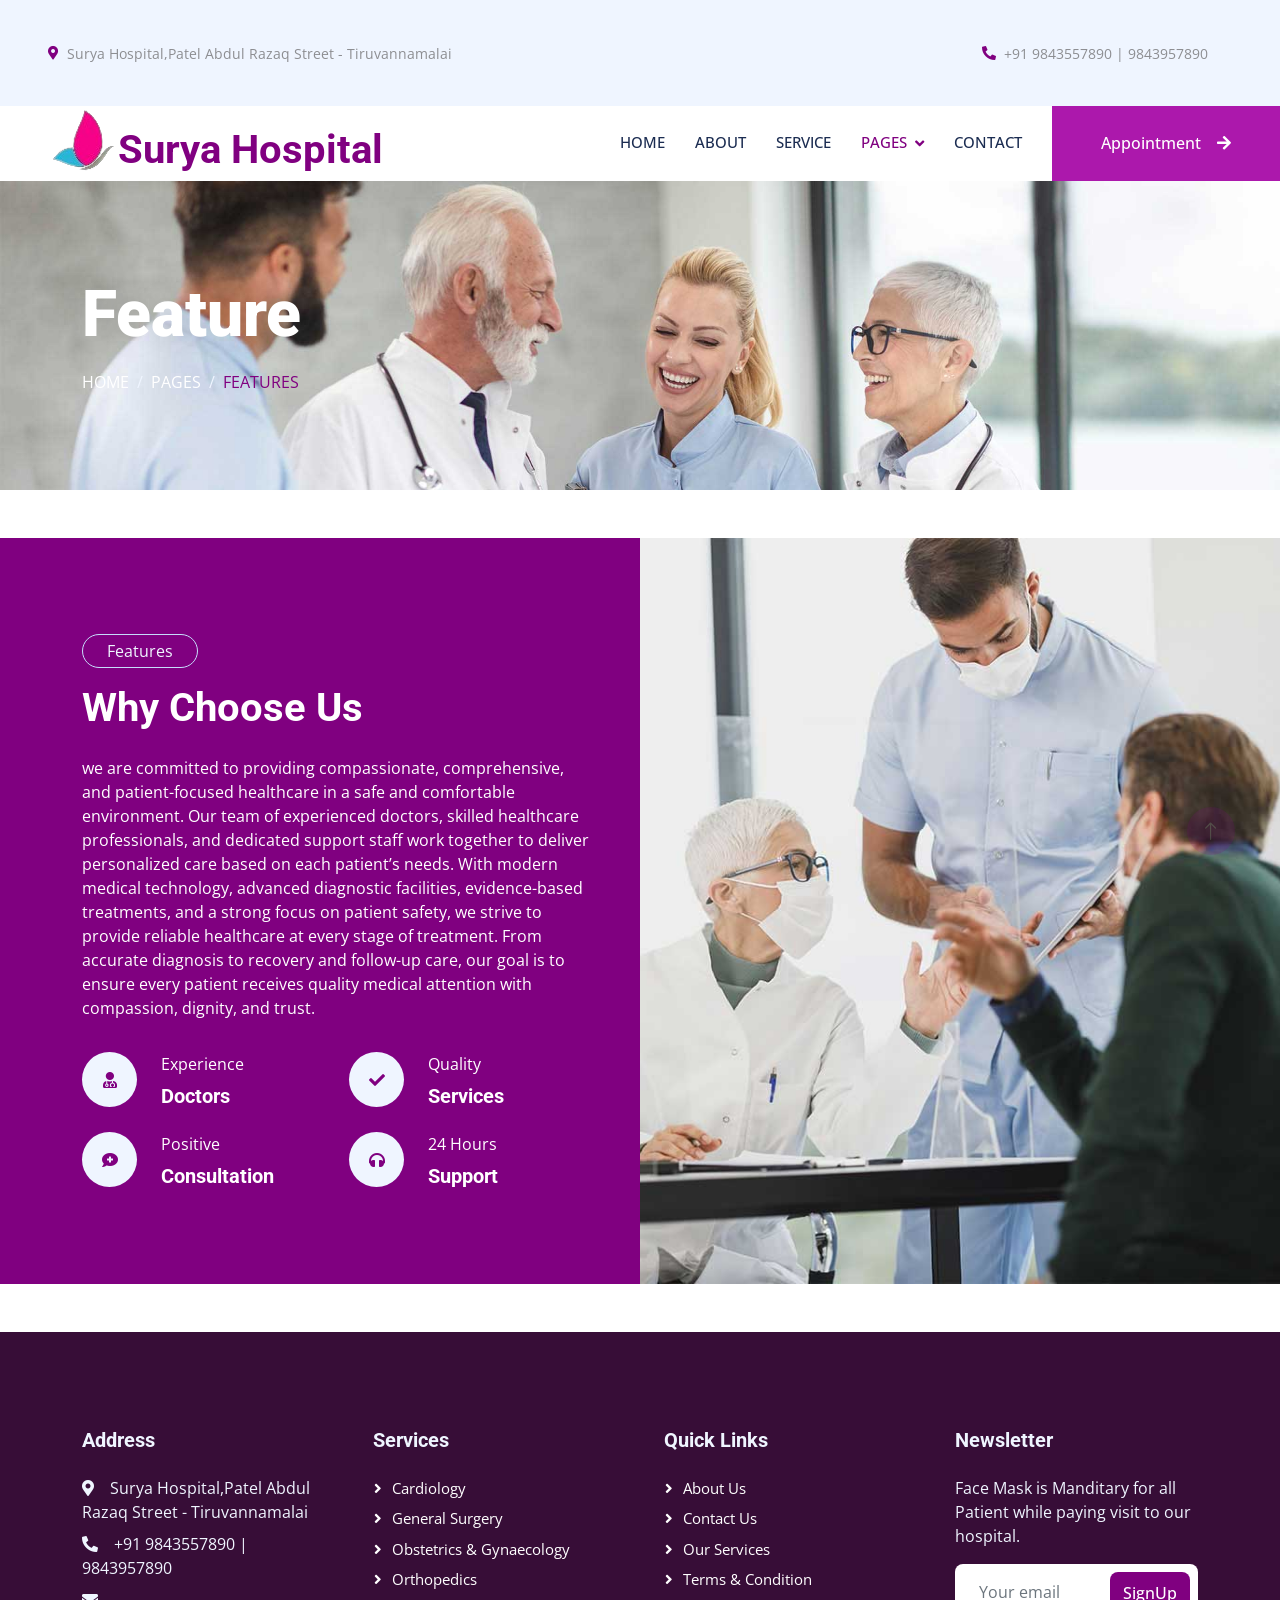
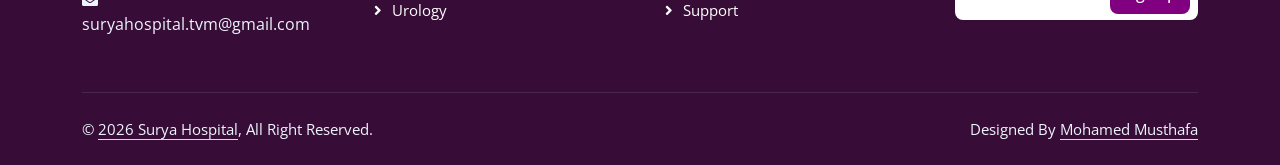
<file: feature.html>
<!DOCTYPE html>
<html lang="en">

<head>
    <meta charset="utf-8">
    <title>Surya_Hospital_Tiruvannamalai</title>
    <meta content="width=device-width, initial-scale=1.0" name="viewport">
    <meta content="" name="keywords">
    <meta content="" name="description">

    <!-- Favicon -->
    <link href="img/favicon.ico" rel="icon">

    <!-- Google Web Fonts -->
    <link rel="preconnect" href="https://fonts.googleapis.com">
    <link rel="preconnect" href="https://fonts.gstatic.com" crossorigin>
    <link href="https://fonts.googleapis.com/css2?family=Open+Sans:wght@400;500&family=Roboto:wght@500;700;900&display=swap" rel="stylesheet"> 

    <!-- Icon Font Stylesheet -->
    <link href="https://cdnjs.cloudflare.com/ajax/libs/font-awesome/5.10.0/css/all.min.css" rel="stylesheet">
    <link href="https://cdn.jsdelivr.net/npm/bootstrap-icons@1.4.1/font/bootstrap-icons.css" rel="stylesheet">

    <!-- Libraries Stylesheet -->
    <link href="lib/animate/animate.min.css" rel="stylesheet">
    <link href="lib/owlcarousel/assets/owl.carousel.min.css" rel="stylesheet">
    <link href="lib/tempusdominus/css/tempusdominus-bootstrap-4.min.css" rel="stylesheet" />

    <!-- Customized Bootstrap Stylesheet -->
    <link href="css/bootstrap.min.css" rel="stylesheet">

    <!-- Stylesheet Link -->
    <link href="css/style.css" rel="stylesheet">
</head>

<body>
    <!-- Spinner Start -->
    <div id="spinner" class="show bg-white position-fixed translate-middle w-100 vh-100 top-50 start-50 d-flex align-items-center justify-content-center">
        <div class="spinner-grow " style="width: 3rem; height: 3rem; color:purple;" role="status">
            <span class="sr-only">Loading...</span>
        </div>
    </div>
    <!-- Spinner End -->


    <!-- Topbar Start -->
    <div class="container-fluid bg-light p-0 wow fadeIn" data-wow-delay="0.1s">
        <div class="row gx-0 d-none d-lg-flex">
            <div class="col-lg-7 px-5 text-start">
                <div class="h-100 d-inline-flex align-items-center py-3 me-4">
                    <small class="fa fa-map-marker-alt  me-2" style="color: purple;"></small>
                    <small>Surya Hospital,Patel Abdul Razaq Street - Tiruvannamalai</small>
                </div>
                <div class="h-100 d-inline-flex align-items-center py-3">
                    <small class="far fa-clock  me-2"style="color: purple;"></small>
                    <small>Mon - Sat : 09.00 AM - 09.00 PM</small>
                </div>
            </div>
            <div class="col-lg-5 px-5 text-end">
                <div class="h-100 d-inline-flex align-items-center py-3 me-4">
                    <small class="fa fa-phone-alt  me-2"style="color: purple;"></small>
                    <small>+91 9843557890 |  9843957890 </small>

                </div>
            </div>
        </div>
    </div>
    <!-- Topbar End -->


    <!-- Navbar Start -->
    <nav class="navbar navbar-expand-lg bg-white navbar-light sticky-top p-0 wow fadeIn" data-wow-delay="0.1s">
        <a href="index.html" class="navbar-brand d-flex align-items-center px-4 px-lg-5">
            <h1 class="mt-4" style="color: purple;"><img class="mb-4" src="img/logo.png">Surya Hospital</h1>
        </a>
        
        <button type="button" class="navbar-toggler me-4" data-bs-toggle="collapse" data-bs-target="#navbarCollapse">
            <span class="navbar-toggler-icon"></span>
        </button>
        <div class="collapse navbar-collapse" id="navbarCollapse">
            <div class="navbar-nav ms-auto p-4 p-lg-0">
                <a href="index.html" class="nav-item nav-link">Home</a>
                <a href="about.html" class="nav-item nav-link">About</a>
                <a href="service.html" class="nav-item nav-link">Service</a>
                <div class="nav-item dropdown">
                    <a href="#" class="nav-link dropdown-toggle active" data-bs-toggle="dropdown" style="color: purple;">Pages</a>
                    <div class="dropdown-menu rounded-0 rounded-bottom m-0">
                        <a href="feature.html" class="dropdown-item">Feature</a>
                        <a href="team.html" class="dropdown-item">Our Doctor</a>
                        <a href="appointment.html" class="dropdown-item">Appointment</a>
                        <a href="404.html" class="dropdown-item">404 Page</a>
                    </div>
                </div>
                <a href="contact.html" class="nav-item nav-link">Contact</a>
            </div>
            <a href="" class="btn rounded-0 py-4 px-lg-5 d-none d-lg-block" style="background-color: rgb(172, 24, 172); color: #fff;">Appointment<i class="fa fa-arrow-right ms-3"></i></a>
        </div>
    </nav>
    <!-- Navbar End -->


    <!-- Page Header Start -->
    <div class="container-fluid page-header py-5 mb-5 wow fadeIn" data-wow-delay="0.1s">
        <div class="container py-5">
            <h1 class="display-3 text-white mb-3 animated slideInDown">Feature</h1>
            <nav aria-label="breadcrumb animated slideInDown">
                <ol class="breadcrumb text-uppercase mb-0">
                    <li class="breadcrumb-item"><a class="text-white" href="#">Home</a></li>
                    <li class="breadcrumb-item"><a class="text-white" href="#">Pages</a></li>
                    <li class="breadcrumb-item  active" aria-current="page"style="color:purple;">Features</li>
                </ol>
            </nav>
        </div>
    </div>
    <!-- Page Header End -->


    <!-- Feature Start -->
    <div class="container-fluid  overflow-hidden my-5 px-lg-0" style="background-color:purple">
        <div class="container feature px-lg-0">
            <div class="row g-0 mx-lg-0">
                <div class="col-lg-6 feature-text py-5 wow fadeIn" data-wow-delay="0.1s">
                    <div class="p-lg-5 ps-lg-0">
                        <p class="d-inline-block border rounded-pill text-light py-1 px-4">Features</p>
                        <h1 class="text-white mb-4">Why Choose Us</h1>
                        <p class="text-white mb-4 pb-2">we are committed to providing compassionate, comprehensive, and patient-focused healthcare in a safe and comfortable environment. Our team of experienced doctors, skilled healthcare professionals, and dedicated support staff work together to deliver personalized care based on each patient’s needs. With modern medical technology, advanced diagnostic facilities, evidence-based treatments, and a strong focus on patient safety, we strive to provide reliable healthcare at every stage of treatment. From accurate diagnosis to recovery and follow-up care, our goal is to ensure every patient receives quality medical attention with compassion, dignity, and trust.</p>
                        <div class="row g-4">
                            <div class="col-6">
                                <div class="d-flex align-items-center">
                                    <div class="d-flex flex-shrink-0 align-items-center justify-content-center rounded-circle bg-light" style="width: 55px; height: 55px;">
                                        <i class="fa fa-user-md "style="color: purple;"></i>
                                    </div>
                                    <div class="ms-4">
                                        <p class="text-white mb-2">Experience</p>
                                        <h5 class="text-white mb-0">Doctors</h5>
                                    </div>
                                </div>
                            </div>
                            <div class="col-6">
                                <div class="d-flex align-items-center">
                                    <div class="d-flex flex-shrink-0 align-items-center justify-content-center rounded-circle bg-light" style="width: 55px; height: 55px;">
                                        <i class="fa fa-check"style="color: purple;"></i>
                                    </div>
                                    <div class="ms-4">
                                        <p class="text-white mb-2">Quality</p>
                                        <h5 class="text-white mb-0">Services</h5>
                                    </div>
                                </div>
                            </div>
                            <div class="col-6">
                                <div class="d-flex align-items-center">
                                    <div class="d-flex flex-shrink-0 align-items-center justify-content-center rounded-circle bg-light" style="width: 55px; height: 55px;">
                                        <i class="fa fa-comment-medical"style="color: purple;"></i>
                                    </div>
                                    <div class="ms-4">
                                        <p class="text-white mb-2">Positive</p>
                                        <h5 class="text-white mb-0">Consultation</h5>
                                    </div>
                                </div>
                            </div>
                            <div class="col-6">
                                <div class="d-flex align-items-center">
                                    <div class="d-flex flex-shrink-0 align-items-center justify-content-center rounded-circle bg-light" style="width: 55px; height: 55px;">
                                        <i class="fa fa-headphones"style="color: purple;"></i>
                                    </div>
                                    <div class="ms-4">
                                        <p class="text-white mb-2">24 Hours</p>
                                        <h5 class="text-white mb-0">Support</h5>
                                    </div>
                                </div>
                            </div>
                        </div>
                    </div>
                </div>
                <div class="col-lg-6 pe-lg-0 wow fadeIn" data-wow-delay="0.5s" style="min-height: 400px;">
                    <div class="position-relative h-100">
                        <img class="position-absolute img-fluid w-100 h-100" src="img/feature.jpg" style="object-fit: cover;" alt="">
                    </div>
                </div>
            </div>
        </div>
    </div>
    <!-- Feature End -->
        

    <!-- Footer Start -->
    <div class="container-fluid  text-light footer mt-5 pt-5 wow fadeIn" data-wow-delay="0.1s" style="background-color: rgb(55, 13, 55);">
        <div class="container py-5">
            <div class="row g-5">
                <div class="col-lg-3 col-md-6">
                    <h5 class="text-light mb-4">Address</h5>
                    <p class="mb-2"><i class="fa fa-map-marker-alt me-3"></i>Surya Hospital,Patel Abdul Razaq Street - Tiruvannamalai</p>
                    <p class="mb-2"><i class="fa fa-phone-alt me-3"></i>+91 9843557890 | 9843957890</p>
                    <p class="mb-2"><i class="fa fa-envelope me-3"></i>suryahospital.tvm@gmail.com</p>
                </div>
                <div class="col-lg-3 col-md-6">
                    <h5 class="text-light mb-4">Services</h5>
                    <a class="btn btn-link" href="">Cardiology</a>
                    <a class="btn btn-link" href="">General Surgery</a>
                    <a class="btn btn-link" href="">Obstetrics & Gynaecology</a>
                    <a class="btn btn-link" href="">Orthopedics</a>
                    <a class="btn btn-link" href="">Urology</a>
                </div>
                <div class="col-lg-3 col-md-6">
                    <h5 class="text-light mb-4">Quick Links</h5>
                    <a class="btn btn-link" href="">About Us</a>
                    <a class="btn btn-link" href="">Contact Us</a>
                    <a class="btn btn-link" href="">Our Services</a>
                    <a class="btn btn-link" href="">Terms & Condition</a>
                    <a class="btn btn-link" href="">Support</a>
                </div>
                <div class="col-lg-3 col-md-6">
                    <h5 class="text-light mb-4">Newsletter</h5>
                    <p>Face Mask is Manditary for all Patient while paying visit to our hospital.</p>
                    <div class="position-relative mx-auto" style="max-width: 400px;">
                        <input class="form-control border-0 w-100 py-3 ps-4 pe-5" type="text" placeholder="Your email">
                        <button type="button" class="btn  py-2 position-absolute top-0 end-0 mt-2 me-2" style="background-color: purple; color: #fff;">SignUp</button>
                    </div>
                </div>
            </div>
        </div>
        <div class="container">
            <div class="copyright">
                <div class="row">
                    <div class="col-md-6 text-center text-md-start mb-3 mb-md-0">
                        &copy; <a class="border-bottom" href="#">2026 Surya Hospital</a>, All Right Reserved.
                    </div>
                    <div class="col-md-6 text-center text-md-end">
                        
                        Designed By <a class="border-bottom" href="https://htmlcodex.com">Mohamed Musthafa</a>
                    </div>
                </div>
            </div>
        </div>
    </div>
    <!-- Footer End -->


    <!-- Back to Top -->
    <a href="#" class="btn btn-lg  btn-lg-square rounded-circle back-to-top"style="background-color: purple; color: #fff;"><i class="bi bi-arrow-up"></i></a>


    <!-- JavaScript Libraries -->
    <script src="https://code.jquery.com/jquery-3.4.1.min.js"></script>
    <script src="https://cdn.jsdelivr.net/npm/bootstrap@5.0.0/dist/js/bootstrap.bundle.min.js"></script>
    <script src="lib/wow/wow.min.js"></script>
    <script src="lib/easing/easing.min.js"></script>
    <script src="lib/waypoints/waypoints.min.js"></script>
    <script src="lib/counterup/counterup.min.js"></script>
    <script src="lib/owlcarousel/owl.carousel.min.js"></script>
    <script src="lib/tempusdominus/js/moment.min.js"></script>
    <script src="lib/tempusdominus/js/moment-timezone.min.js"></script>
    <script src="lib/tempusdominus/js/tempusdominus-bootstrap-4.min.js"></script>

    <!-- JavaScript-->
    <script src="js/main.js"></script>
</body>

</html>
</file>
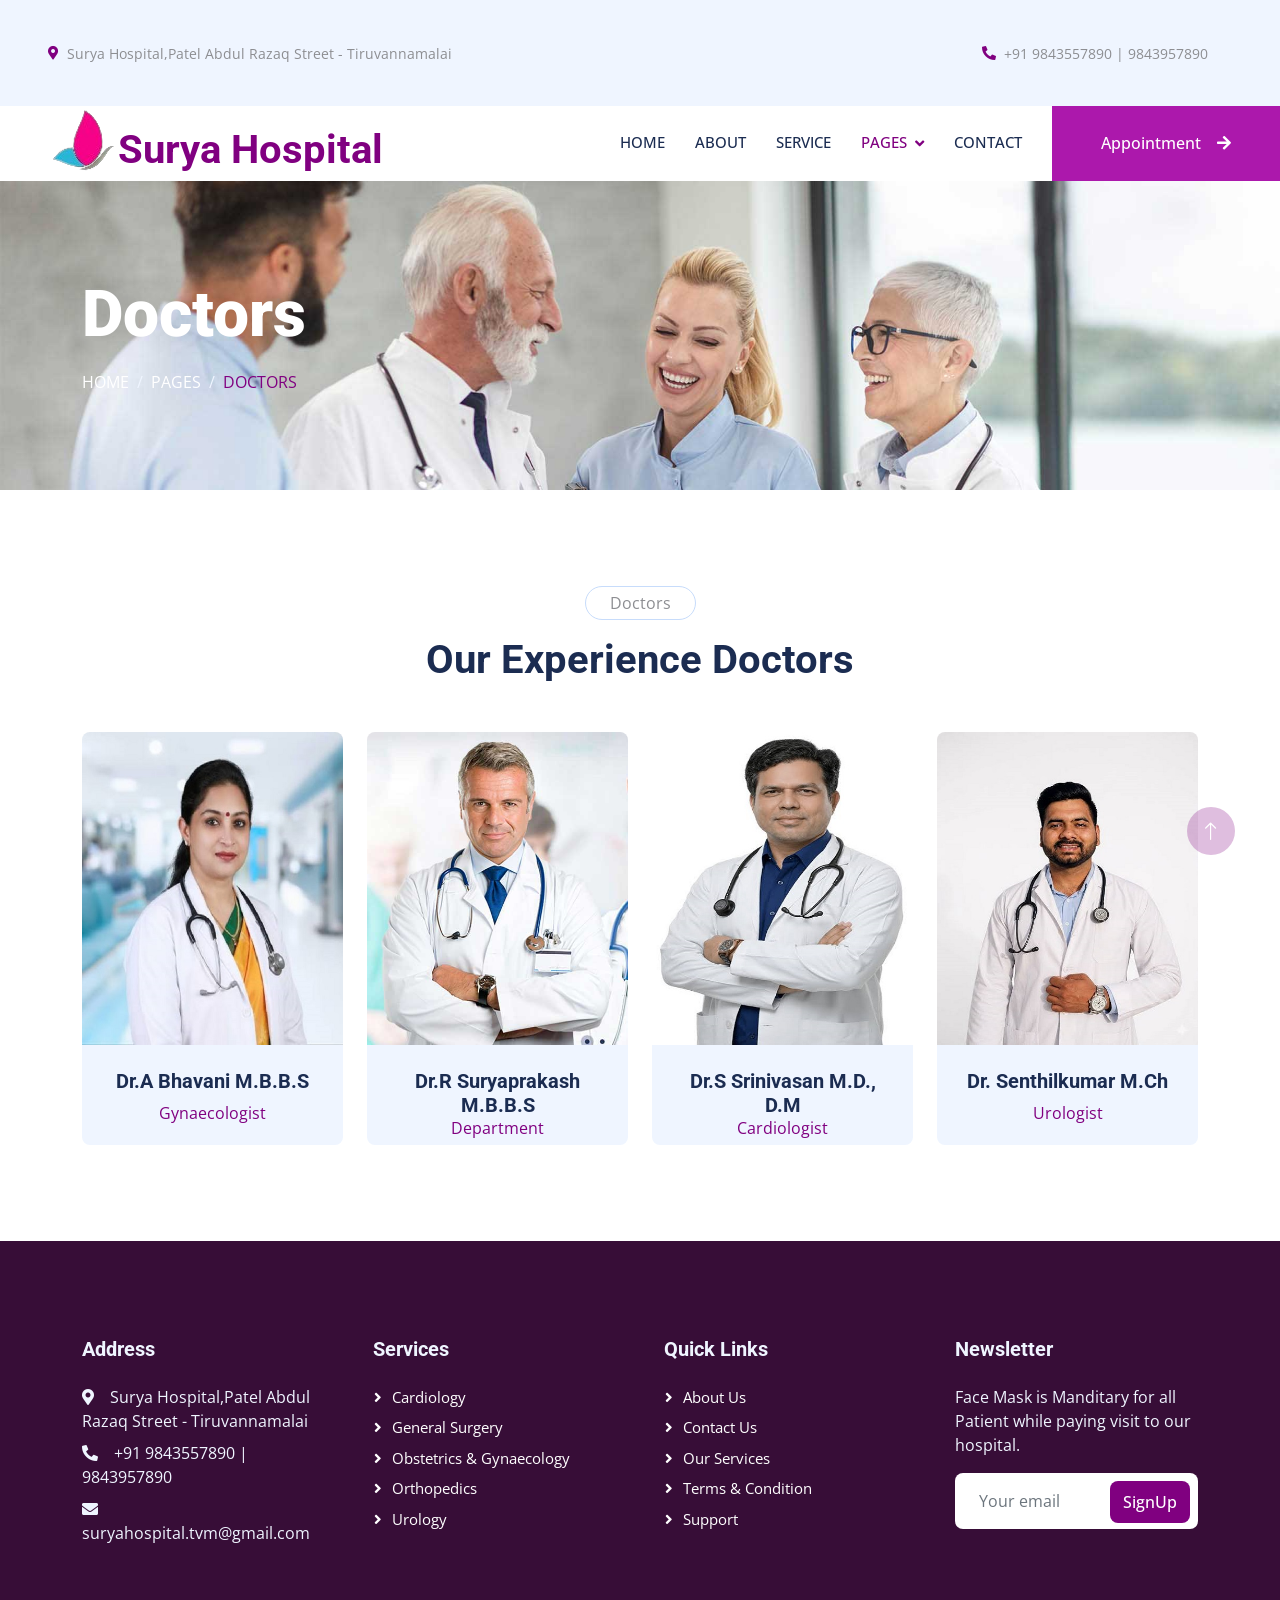
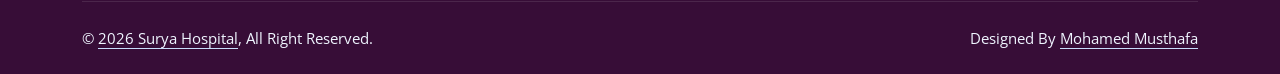
<file: team.html>
<!DOCTYPE html>
<html lang="en">

<head>
    <meta charset="utf-8">
    <title>Surya Hospital in Tiruvannamalai- Patel Abdul Razaq Street.</title>
    <meta content="width=device-width, initial-scale=1.0" name="viewport">
    <meta content="" name="keywords">
    <meta content="" name="description">

    <!-- Favicon -->
    <link href="img/favicon.ico" rel="icon">

    <!-- Google Web Fonts -->
    <link rel="preconnect" href="https://fonts.googleapis.com">
    <link rel="preconnect" href="https://fonts.gstatic.com" crossorigin>
    <link href="https://fonts.googleapis.com/css2?family=Open+Sans:wght@400;500&family=Roboto:wght@500;700;900&display=swap" rel="stylesheet"> 

    <!-- Icon Font Stylesheet -->
    <link href="https://cdnjs.cloudflare.com/ajax/libs/font-awesome/5.10.0/css/all.min.css" rel="stylesheet">
    <link href="https://cdn.jsdelivr.net/npm/bootstrap-icons@1.4.1/font/bootstrap-icons.css" rel="stylesheet">

    <!-- Libraries Stylesheet -->
    <link href="lib/animate/animate.min.css" rel="stylesheet">
    <link href="lib/owlcarousel/assets/owl.carousel.min.css" rel="stylesheet">
    <link href="lib/tempusdominus/css/tempusdominus-bootstrap-4.min.css" rel="stylesheet" />

    <!-- Customized Bootstrap Stylesheet -->
    <link href="css/bootstrap.min.css" rel="stylesheet">

    <!-- Stylesheet Link -->
    <link href="css/style.css" rel="stylesheet">
</head>

<body>
    <!-- Spinner Start -->
    <div id="spinner" class="show bg-white position-fixed translate-middle w-100 vh-100 top-50 start-50 d-flex align-items-center justify-content-center">
        <div class="spinner-grow " style="width: 3rem; height: 3rem; color: purple;" role="status">
            <span class="sr-only">Loading...</span>
        </div>
    </div>
    <!-- Spinner End -->


    <!-- Topbar Start -->
    <div class="container-fluid bg-light p-0 wow fadeIn" data-wow-delay="0.1s">
        <div class="row gx-0 d-none d-lg-flex">
            <div class="col-lg-7 px-5 text-start">
                <div class="h-100 d-inline-flex align-items-center py-3 me-4">
                    <small class="fa fa-map-marker-alt  me-2" style="color: purple;"></small>
                    <small>Surya Hospital,Patel Abdul Razaq Street - Tiruvannamalai</small>
                </div>
                <div class="h-100 d-inline-flex align-items-center py-3">
                    <small class="far fa-clock  me-2"style="color: purple;"></small>
                    <small>Mon - Sat : 09.00 AM - 09.00 PM</small>
                </div>
            </div>
            <div class="col-lg-5 px-5 text-end">
                <div class="h-100 d-inline-flex align-items-center py-3 me-4">
                    <small class="fa fa-phone-alt  me-2"style="color: purple;"></small>
                    <small>+91 9843557890 |  9843957890 </small>

                </div>
            </div>
        </div>
    </div>
    <!-- Topbar End -->


    <!-- Navbar Start -->
    <nav class="navbar navbar-expand-lg bg-white navbar-light sticky-top p-0 wow fadeIn" data-wow-delay="0.1s">
        <a href="index.html" class="navbar-brand d-flex align-items-center px-4 px-lg-5">
            <h1 class="mt-4" style="color: purple;"><img class="mb-4" src="img/logo.png">Surya Hospital</h1>
        </a>
        <button type="button" class="navbar-toggler me-4" data-bs-toggle="collapse" data-bs-target="#navbarCollapse">
            <span class="navbar-toggler-icon"></span>
        </button>
        <div class="collapse navbar-collapse" id="navbarCollapse">
            <div class="navbar-nav ms-auto p-4 p-lg-0">
                <a href="index.html" class="nav-item nav-link">Home</a>
                <a href="about.html" class="nav-item nav-link">About</a>
                <a href="service.html" class="nav-item nav-link">Service</a>
                <div class="nav-item dropdown">
                    <a href="#" class="nav-link dropdown-toggle active" data-bs-toggle="dropdown" style="color: purple;">Pages</a>
                    <div class="dropdown-menu rounded-0 rounded-bottom m-0">
                        <a href="feature.html" class="dropdown-item">Feature</a>
                        <a href="team.html" class="dropdown-item active">Our Doctor</a>
                        <a href="appointment.html" class="dropdown-item">Appointment</a>
                        <a href="404.html" class="dropdown-item">404 Page</a>
                    </div>
                </div>
                <a href="contact.html" class="nav-item nav-link">Contact</a>
            </div>
            <a href="" class="btn rounded-0 py-4 px-lg-5 d-none d-lg-block" style="background-color: rgb(172, 24, 172); color: #fff;">Appointment<i class="fa fa-arrow-right ms-3"></i></a>
        </div>
    </nav>
    <!-- Navbar End -->


    <!-- Page Header Start -->
    <div class="container-fluid page-header py-5 mb-5 wow fadeIn" data-wow-delay="0.1s">
        <div class="container py-5">
            <h1 class="display-3 text-white mb-3 animated slideInDown">Doctors</h1>
            <nav aria-label="breadcrumb animated slideInDown">
                <ol class="breadcrumb text-uppercase mb-0">
                    <li class="breadcrumb-item"><a class="text-white" href="#">Home</a></li>
                    <li class="breadcrumb-item"><a class="text-white" href="#">Pages</a></li>
                    <li class="breadcrumb-item active" style="color: purple;">Doctors</li>
                </ol>
            </nav>
        </div>
    </div>
    <!-- Page Header End -->


    <!-- Team Start -->
    <div class="container-xxl py-5">
        <div class="container">
            <div class="text-center mx-auto mb-5 wow fadeInUp" data-wow-delay="0.1s" style="max-width: 600px;">
                <p class="d-inline-block border rounded-pill py-1 px-4">Doctors</p>
                <h1>Our Experience Doctors</h1>
            </div>
            <div class="row g-4">
                <div class="col-lg-3 col-md-6 wow fadeInUp" data-wow-delay="0.1s">
                    <div class="team-item position-relative rounded overflow-hidden">
                        <div class="overflow-hidden">
                            <img class="img-fluid" src="img/team-1.jpg" alt="">
                        </div>
                        <div class="team-text bg-light text-center p-4">
                            <h5>Dr.A Bhavani M.B.B.S</h5>
                            <p style="color: purple;">Gynaecologist</p>
                        </div>
                    </div>
                </div>
                <div class="col-lg-3 col-md-6 wow fadeInUp" data-wow-delay="0.3s">
                    <div class="team-item position-relative rounded overflow-hidden">
                        <div class="overflow-hidden">
                            <img class="img-fluid" src="img/team-2.jpg" alt="">
                        </div>
                        <div class="team-text bg-light text-center p-4">
                            <h5 style="margin-bottom: -1px;">Dr.R Suryaprakash M.B.B.S</h5>
                            <p style="color: purple;">Department</p>
                        </div>
                    </div>
                </div>
                <div class="col-lg-3 col-md-6 wow fadeInUp" data-wow-delay="0.5s">
                    <div class="team-item position-relative rounded overflow-hidden">
                        <div class="overflow-hidden">
                            <img class="img-fluid" src="img/team-3.jfif" alt="">
                        </div>
                        <div class="team-text bg-light text-center p-4">
                            <h5 style="margin-bottom: -1px;">Dr.S Srinivasan M.D., D.M</h5>
                            <p style="color: purple; margin-bottom: 5px;">Cardiologist</p>
                        </div>
                    </div>
                </div>
                <div class="col-lg-3 col-md-6 wow fadeInUp" data-wow-delay="0.7s">
                    <div class="team-item position-relative rounded overflow-hidden">
                        <div class="overflow-hidden">
                            <img class="img-fluid" src="img/team-4.jpg" alt="">
                        </div>
                        <div class="team-text bg-light text-center p-4">
                            <h5>Dr. Senthilkumar M.Ch</h5>
                            <p style="color: purple;">Urologist</p>
                        </div>
                    </div>
                </div>
            </div>
        </div>
    </div>
    <!-- Team End -->
        

    <!-- Footer Start -->
    <div class="container-fluid  text-light footer mt-5 pt-5 wow fadeIn" data-wow-delay="0.1s" style="background-color: rgb(55, 13, 55);">
        <div class="container py-5">
            <div class="row g-5">
                <div class="col-lg-3 col-md-6">
                    <h5 class="text-light mb-4">Address</h5>
                    <p class="mb-2"><i class="fa fa-map-marker-alt me-3"></i>Surya Hospital,Patel Abdul Razaq Street - Tiruvannamalai</p>
                    <p class="mb-2"><i class="fa fa-phone-alt me-3"></i>+91 9843557890 | 9843957890</p>
                    <p class="mb-2"><i class="fa fa-envelope me-3"></i>suryahospital.tvm@gmail.com</p>
                </div>
                <div class="col-lg-3 col-md-6">
                    <h5 class="text-light mb-4">Services</h5>
                    <a class="btn btn-link" href="">Cardiology</a>
                    <a class="btn btn-link" href="">General Surgery</a>
                    <a class="btn btn-link" href="">Obstetrics & Gynaecology</a>
                    <a class="btn btn-link" href="">Orthopedics</a>
                    <a class="btn btn-link" href="">Urology</a>
                </div>
                <div class="col-lg-3 col-md-6">
                    <h5 class="text-light mb-4">Quick Links</h5>
                    <a class="btn btn-link" href="">About Us</a>
                    <a class="btn btn-link" href="">Contact Us</a>
                    <a class="btn btn-link" href="">Our Services</a>
                    <a class="btn btn-link" href="">Terms & Condition</a>
                    <a class="btn btn-link" href="">Support</a>
                </div>
                <div class="col-lg-3 col-md-6">
                    <h5 class="text-light mb-4">Newsletter</h5>
                    <p>Face Mask is Manditary for all Patient while paying visit to our hospital.</p>
                    <div class="position-relative mx-auto" style="max-width: 400px;">
                        <input class="form-control border-0 w-100 py-3 ps-4 pe-5" type="text" placeholder="Your email">
                        <button type="button" class="btn  py-2 position-absolute top-0 end-0 mt-2 me-2" style="background-color: purple; color: #fff;">SignUp</button>
                    </div>
                </div>
            </div>
        </div>
        <div class="container">
            <div class="copyright">
                <div class="row">
                    <div class="col-md-6 text-center text-md-start mb-3 mb-md-0">
                        &copy; <a class="border-bottom" href="#">2026 Surya Hospital</a>, All Right Reserved.
                    </div>
                    <div class="col-md-6 text-center text-md-end">
                        
                        Designed By <a class="border-bottom" href="https://htmlcodex.com">Mohamed Musthafa</a>
                    </div>
                </div>
            </div>
        </div>
    </div>
    <!-- Footer End -->


    <!-- Back to Top -->
    <a href="#" class="btn btn-lg  btn-lg-square rounded-circle back-to-top"style="background-color:purple; color:#fff;"><i class="bi bi-arrow-up"></i></a>


    <!-- JavaScript Libraries -->
    <script src="https://code.jquery.com/jquery-3.4.1.min.js"></script>
    <script src="https://cdn.jsdelivr.net/npm/bootstrap@5.0.0/dist/js/bootstrap.bundle.min.js"></script>
    <script src="lib/wow/wow.min.js"></script>
    <script src="lib/easing/easing.min.js"></script>
    <script src="lib/waypoints/waypoints.min.js"></script>
    <script src="lib/counterup/counterup.min.js"></script>
    <script src="lib/owlcarousel/owl.carousel.min.js"></script>
    <script src="lib/tempusdominus/js/moment.min.js"></script>
    <script src="lib/tempusdominus/js/moment-timezone.min.js"></script>
    <script src="lib/tempusdominus/js/tempusdominus-bootstrap-4.min.js"></script>

    <!-- JavaScript-->
    <script src="js/main.js"></script>
</body>

</html>
</file>
<file: css/style.css>
/********** CSS **********/
:root {
    --primary: #9e259e;
    --light: #EFF5FF;
    --dark: #1B2C51;
}

.fw-medium {
    font-weight: 500 !important;
}

.fw-bold {
    font-weight: 700 !important;
}

.fw-black {
    font-weight: 900 !important;
}

.back-to-top {
    position: fixed;
    display: none;
    right: 45px;
    bottom: 45px;
    z-index: 99;
}


/*** Spinner ***/
#spinner {
    opacity: 0;
    visibility: hidden;
    transition: opacity .5s ease-out, visibility 0s linear .5s;
    z-index: 99999;
}

#spinner.show {
    transition: opacity .5s ease-out, visibility 0s linear 0s;
    visibility: visible;
    opacity: 1;
}


/*** Button ***/
.btn {
    font-weight: 500;
    transition: .5s;
}

.btn.btn-primary,
.btn.btn-secondary {
    color: #FFFFFF;
}

.btn-square {
    width: 38px;
    height: 38px;
}

.btn-sm-square {
    width: 32px;
    height: 32px;
}

.btn-lg-square {
    width: 48px;
    height: 48px;
}

.btn-square,
.btn-sm-square,
.btn-lg-square {
    padding: 0;
    display: flex;
    align-items: center;
    justify-content: center;
    font-weight: normal;
}


/*** Navbar ***/
.navbar .dropdown-toggle::after {
    border: none;
    content: "\f107";
    font-family: "Font Awesome 5 Free";
    font-weight: 900;
    vertical-align: middle;
    margin-left: 8px;
}

.navbar .navbar-nav .nav-link {
    margin-right: 30px;
    padding: 25px 0;
    color: #FFFFFF;
    font-size: 15px;
    font-weight: 500;
    text-transform: uppercase;
    outline: none;
}

.navbar .navbar-nav .nav-link:hover,
.navbar .navbar-nav .nav-link.active {
    color: var(--primary);
}

@media (max-width: 991.98px) {
    .navbar .navbar-nav .nav-link  {
        margin-right: 0;
        padding: 10px 0;
    }

    .navbar .navbar-nav {
        border-top: 1px solid #EEEEEE;
    }
}

.navbar .navbar-brand,
.navbar a.btn {
    height: 75px;
}

.navbar .navbar-nav .nav-link {
    color: var(--dark);
    font-weight: 500;
}

.navbar.sticky-top {
    top: -100px;
    transition: .5s;
}

@media (min-width: 992px) {
    .navbar .nav-item .dropdown-menu {
        display: block;
        border: none;
        margin-top: 0;
        top: 150%;
        opacity: 0;
        visibility: hidden;
        transition: .5s;
    }

    .navbar .nav-item:hover .dropdown-menu {
        top: 100%;
        visibility: visible;
        transition: .5s;
        opacity: 1;
    }
}


/*** Header ***/
.header-carousel .owl-carousel-text {
    position: absolute;
    width: 100%;
    height: 100%;
    padding: 3rem;
    top: 0;
    left: 0;
    display: flex;
    align-items: center;
    justify-content: center;
    text-shadow: 0 0 30px rgba(0, 0, 0, .1);
}

.header-carousel .owl-nav {
    position: absolute;
    width: 200px;
    height: 45px;
    bottom: 30px;
    left: 50%;
    transform: translateX(-50%);
    display: flex;
    justify-content: space-between;
}

.header-carousel .owl-nav .owl-prev,
.header-carousel .owl-nav .owl-next {
    width: 45px;
    height: 45px;
    display: flex;
    align-items: center;
    justify-content: center;
    color: #FFFFFF;
    background: transparent;
    border: 1px solid #FFFFFF;
    border-radius: 45px;
    font-size: 22px;
    transition: .5s;
}

.header-carousel .owl-nav .owl-prev:hover,
.header-carousel .owl-nav .owl-next:hover {
    background: var(--primary);
    border-color: var(--primary);
}

.header-carousel .owl-dots {
    position: absolute;
    height: 45px;
    bottom: 30px;
    left: 50%;
    transform: translateX(-50%);
    display: flex;
    align-items: center;
    justify-content: center;
}

.header-carousel .owl-dot {
    position: relative;
    display: inline-block;
    margin: 0 5px;
    width: 15px;
    height: 15px;
    background: transparent;
    border: 1px solid #FFFFFF;
    border-radius: 15px;
    transition: .5s;
}

.header-carousel .owl-dot::after {
    position: absolute;
    content: "";
    width: 5px;
    height: 5px;
    top: 4px;
    left: 4px;
    background: #FFFFFF;
    border-radius: 5px;
}

.header-carousel .owl-dot.active {
    background: var(--primary);
    border-color: var(--primary);
}

.page-header {
    background: url(../img/header-page.jpg) top center no-repeat;
    background-size: cover;
    text-shadow: 0 0 30px rgba(0, 0, 0, .1);
}

.breadcrumb-item + .breadcrumb-item::before {
    color: var(--light);
}


/*** Service ***/
.service-item {
    transition: .5s;
}

.service-item:hover {
    margin-top: -10px;
    box-shadow: 0 .5rem 1.5rem rgba(0, 0, 0, .08);
}

.service-item .btn {
    width: 40px;
    height: 40px;
    display: inline-flex;
    align-items: center;
    background: #FFFFFF;
    border-radius: 40px;
    white-space: nowrap;
    overflow: hidden;
    transition: .5s;
}

.service-item:hover .btn {
    width: 140px;
}


/*** Feature ***/
@media (min-width: 992px) {
    .container.feature {
        max-width: 100% !important;
    }

    .feature-text  {
        padding-left: calc(((100% - 960px) / 2) + .75rem);
    }
}

@media (min-width: 1200px) {
    .feature-text  {
        padding-left: calc(((100% - 1140px) / 2) + .75rem);
    }
}

@media (min-width: 1400px) {
    .feature-text  {
        padding-left: calc(((100% - 1320px) / 2) + .75rem);
    }
}


/*** Team ***/
.team-item img {
    position: relative;
    top: 0;
    transition: .5s;
}

.team-item:hover img {
    top: -30px;
}

.team-item .team-text {
    position: relative;
    height: 100px;
    transition: .5s;
}

.team-item:hover .team-text {
    margin-top: -60px;
    height: 160px;
}

.team-item .team-text .team-social {
    opacity: 0;
    transition: .5s;
}

.team-item:hover .team-text .team-social {
    opacity: 1;
}

.team-item .team-social .btn {
    display: inline-flex;
    color: var(--primary);
    background: #FFFFFF;
    border-radius: 40px;
}

.team-item .team-social .btn:hover {
    color: #FFFFFF;
    background: var(--primary);
}


/*** Appointment ***/
.bootstrap-datetimepicker-widget.bottom {
    top: auto !important;
}

.bootstrap-datetimepicker-widget .table * {
    border-bottom-width: 0px;
}

.bootstrap-datetimepicker-widget .table th {
    font-weight: 500;
}

.bootstrap-datetimepicker-widget.dropdown-menu {
    padding: 10px;
    border-radius: 2px;
}

.bootstrap-datetimepicker-widget table td.active,
.bootstrap-datetimepicker-widget table td.active:hover {
    background: var(--primary);
}

.bootstrap-datetimepicker-widget table td.today::before {
    border-bottom-color: var(--primary);
}





/*** Footer ***/
.footer .btn.btn-social {
    margin-right: 5px;
    width: 35px;
    height: 35px;
    display: flex;
    align-items: center;
    justify-content: center;
    color: var(--light);
    border: 1px solid #FFFFFF;
    transition: .3s;
}

.footer .btn.btn-social:hover {
    color: var(--primary);
}

.footer .btn.btn-link {
    display: block;
    margin-bottom: 5px;
    padding: 0;
    text-align: left;
    color: #FFFFFF;
    font-size: 15px;
    font-weight: normal;
    text-transform: capitalize;
    transition: .3s;
}

.footer .btn.btn-link::before {
    position: relative;
    content: "\f105";
    font-family: "Font Awesome 5 Free";
    font-weight: 900;
    margin-right: 10px;
}

.footer .btn.btn-link:hover {
    color: var(--primary);
    letter-spacing: 1px;
    box-shadow: none;
}

.footer .copyright {
    padding: 25px 0;
    font-size: 15px;
    border-top: 1px solid rgba(256, 256, 256, .1);
}

.footer .copyright a {
    color: var(--light);
}

.footer .copyright a:hover {
    color: var(--primary);
}
</file>
